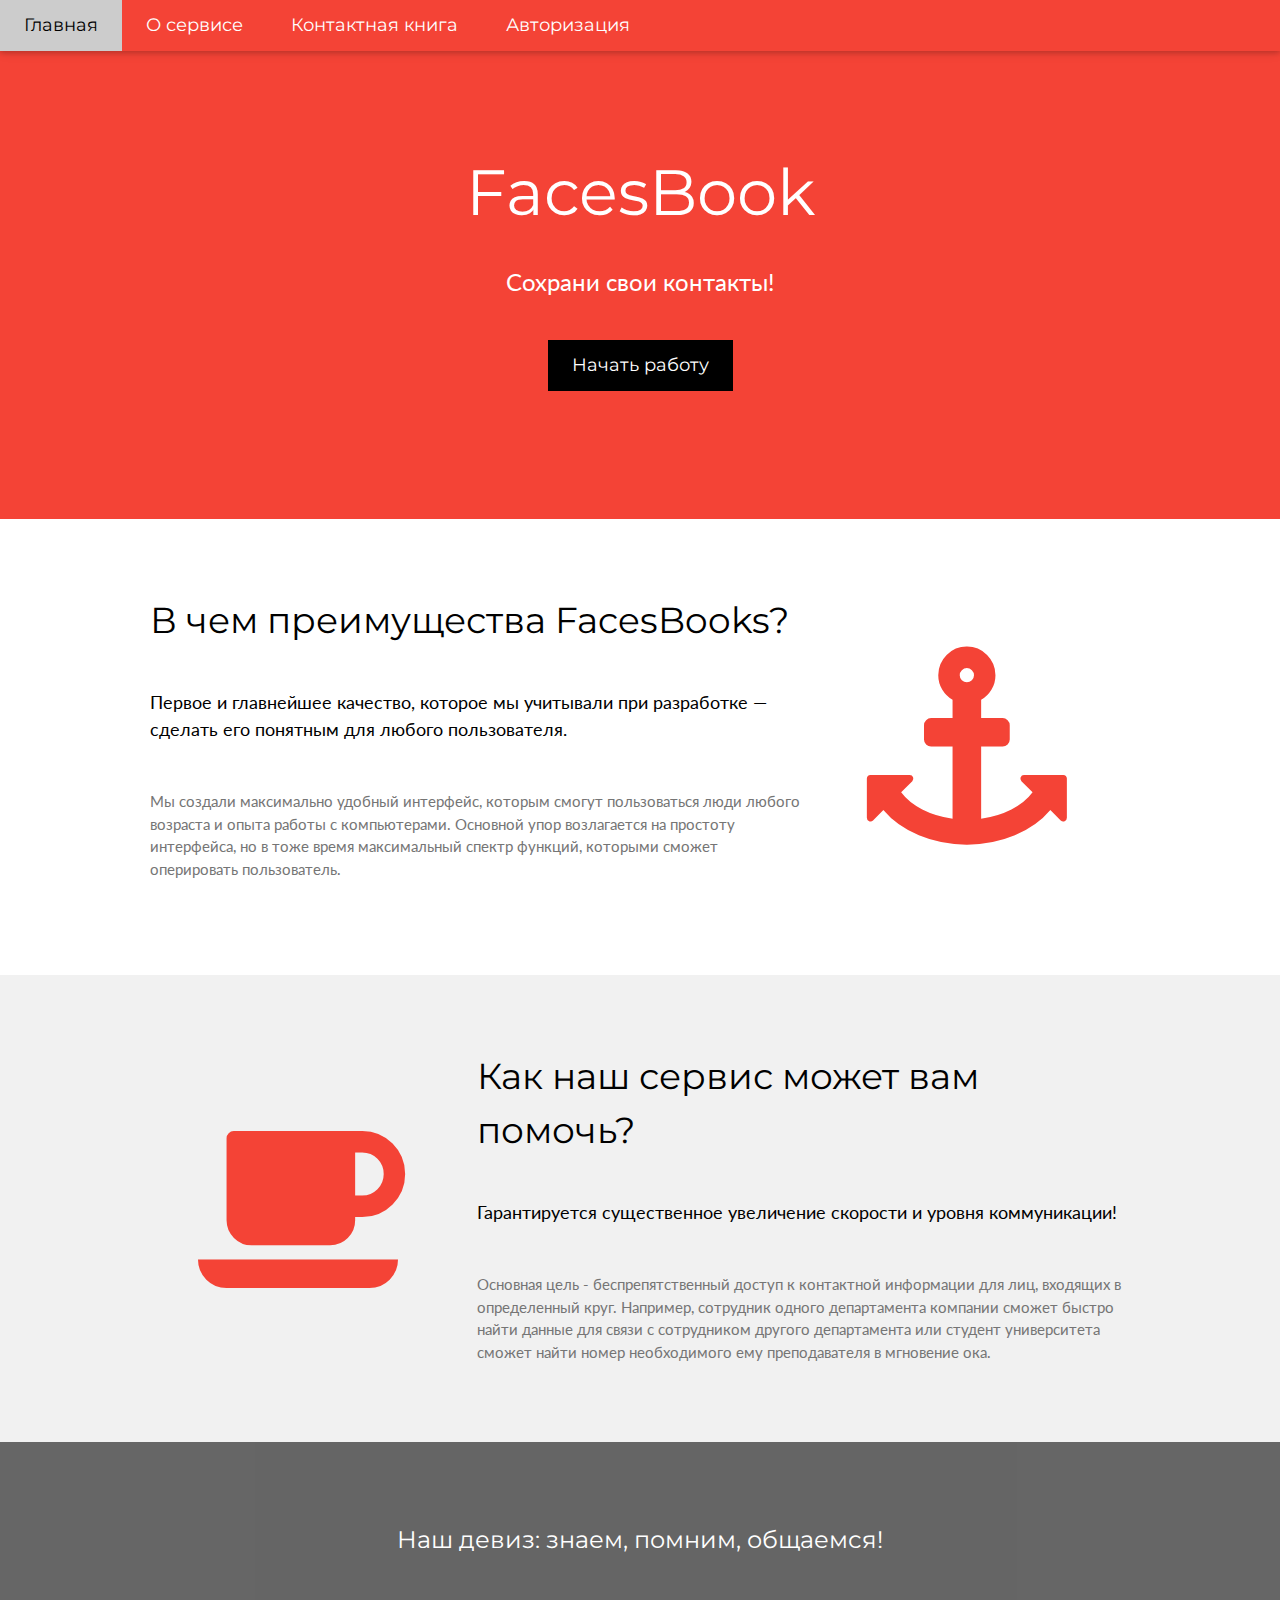
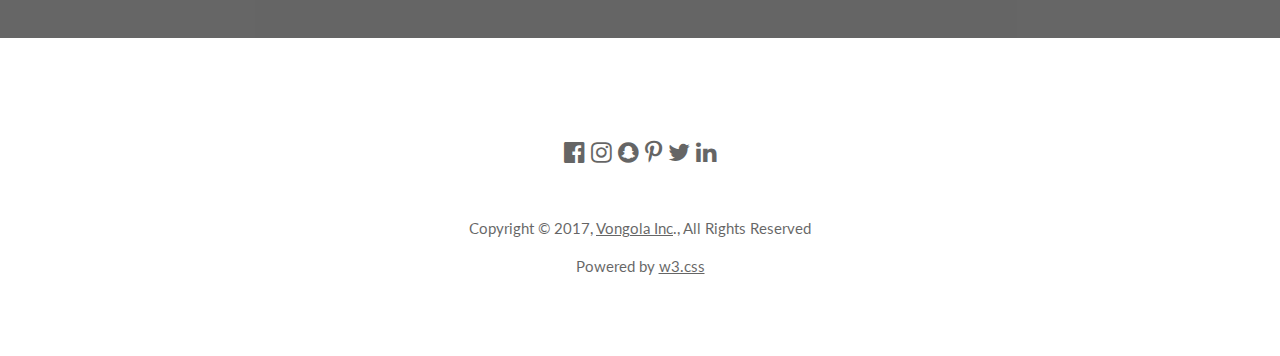
<file: index.html>
<!DOCTYPE html>
<html>
  <head>
    <title>FacesBook - Контактная сеть №1!</title>
    <meta charset="UTF-8">
    <meta name="viewport" content="width=device-width, initial-scale=1">
    <link rel="stylesheet" href="https://www.w3schools.com/w3css/4/w3.css">
    <link rel="stylesheet" href="https://fonts.googleapis.com/css?family=Lato">
    <link rel="stylesheet" href="https://fonts.googleapis.com/css?family=Montserrat">
    <link rel="stylesheet" href="https://cdnjs.cloudflare.com/ajax/libs/font-awesome/4.7.0/css/font-awesome.min.css">
    <link rel="stylesheet" href="css/general.css">
</head>
<body>

<!-- Navbar -->
<div class="w3-top">
  <div class="w3-bar w3-red w3-card w3-left-align w3-large">
    <a class="w3-bar-item w3-button w3-hide-medium w3-hide-large w3-right w3-padding-large w3-hover-white w3-large w3-red" href="javascript:void(0);" onclick="menuSwitcher()" title="Нажмите для открытия меню навигации"><i class="fa fa-bars"></i></a>
    <a href="index.html" class="w3-bar-item w3-button w3-padding-large w3-white">Главная</a>
    <a href="about.html" class="w3-bar-item w3-button w3-hide-small w3-padding-large w3-hover-white">О сервисе</a>
    <a href="address_book.html" class="w3-bar-item w3-button w3-hide-small w3-padding-large w3-hover-white">Контактная книга</a>
    <a href="login.html" class="w3-bar-item w3-button w3-hide-small w3-padding-large w3-hover-white" id="show-auth">Авторизация</a>
    <a href="user_page.html" class="w3-bar-item w3-button w3-hide-small w3-padding-large w3-hover-white" id="show-user">USER</a>
  </div>

  <!-- Navbar on small screens -->
  <div id="navDemo" class="w3-bar-block w3-white w3-hide w3-hide-large w3-hide-medium w3-large">
    <a href="about.html" class="w3-bar-item w3-button w3-padding-large">О сервисе</a>
    <a href="address_book.html" class="w3-bar-item w3-button w3-padding-large">Контактная книга</a>
    <a href="auth.html" class="w3-bar-item w3-button w3-padding-large" id="show-auth-small">Авторизация</a>
    <a href="user_page.html" class="w3-bar-item w3-button w3-padding-large" id="show-user-small">USER</a>
  </div>
</div>

<!-- Header -->
<header class="w3-container w3-red w3-center" style="padding:128px 16px">
  <h1 class="w3-margin w3-jumbo">FacesBook</h1>
  <p class="w3-xlarge">Сохрани свои контакты!</p>
  <button class="w3-button w3-black w3-padding-large w3-large w3-margin-top" id="btn-start-work">Начать работу</button>
</header>

<!-- First Grid -->
<div class="w3-row-padding w3-padding-64 w3-container">
  <div class="w3-content">
    <div class="w3-twothird">
      <h1>В чем преимущества FacesBooks?</h1>
      <h5 class="w3-padding-32">Первое и главнейшее качество, которое мы учитывали при разработке — сделать его понятным для любого пользователя.</h5>

      <p class="w3-text-grey">Мы создали максимально удобный интерфейс, которым смогут пользоваться люди любого возраста и опыта работы с компьютерами. Основной упор возлагается на простоту интерфейса, но в тоже время максимальный спектр функций, которыми сможет оперировать пользователь.</p>
    </div>

    <div class="w3-third w3-center">
      <i class="fa fa-anchor w3-padding-64 w3-text-red"></i>
    </div>
  </div>
</div>

<!-- Second Grid -->
<div class="w3-row-padding w3-light-grey w3-padding-64 w3-container">
  <div class="w3-content">
    <div class="w3-third w3-center">
      <i class="fa fa-coffee w3-padding-64 w3-text-red w3-margin-right"></i>
    </div>

    <div class="w3-twothird">
      <h1>Как наш сервис может вам помочь?</h1>
      <h5 class="w3-padding-32">Гарантируется существенное увеличение скорости и уровня коммуникации!</h5>

      <p class="w3-text-grey">Основная цель - беспрепятственный доступ к контактной информации для лиц, входящих в определенный круг. Например, сотрудник одного департамента компании сможет быстро найти данные для связи с сотрудником другого департамента или студент университета сможет найти номер необходимого ему преподавателя в мгновение ока.</p>
    </div>
  </div>
</div>

<div class="w3-container w3-black w3-center w3-opacity w3-padding-64">
    <h1 class="w3-margin w3-xlarge">Наш девиз: знаем, помним, общаемся!</h1>
</div>

<!-- Footer -->
<footer class="w3-container w3-padding-64 w3-center w3-opacity">  
  <div class="w3-xlarge w3-padding-32">
    <i class="fa fa-facebook-official w3-hover-opacity"></i>
    <i class="fa fa-instagram w3-hover-opacity"></i>
    <i class="fa fa-snapchat w3-hover-opacity"></i>
    <i class="fa fa-pinterest-p w3-hover-opacity"></i>
    <i class="fa fa-twitter w3-hover-opacity"></i>
    <i class="fa fa-linkedin w3-hover-opacity"></i>
 </div>
 <p>Copyright &copy; 2017, <a href="https://www.t.me/snapeeye" target="_blank">Vongola Inc</a>., All Rights Reserved</p>
 <p>Powered by <a href="https://www.w3schools.com/w3css/default.asp" target="_blank">w3.css</a></p>
</footer>

<script src="js/general.js" type="text/javascript"></script>
<script src="js/index.js" type="text/javascript"></script>

</body>
</html>
</file>
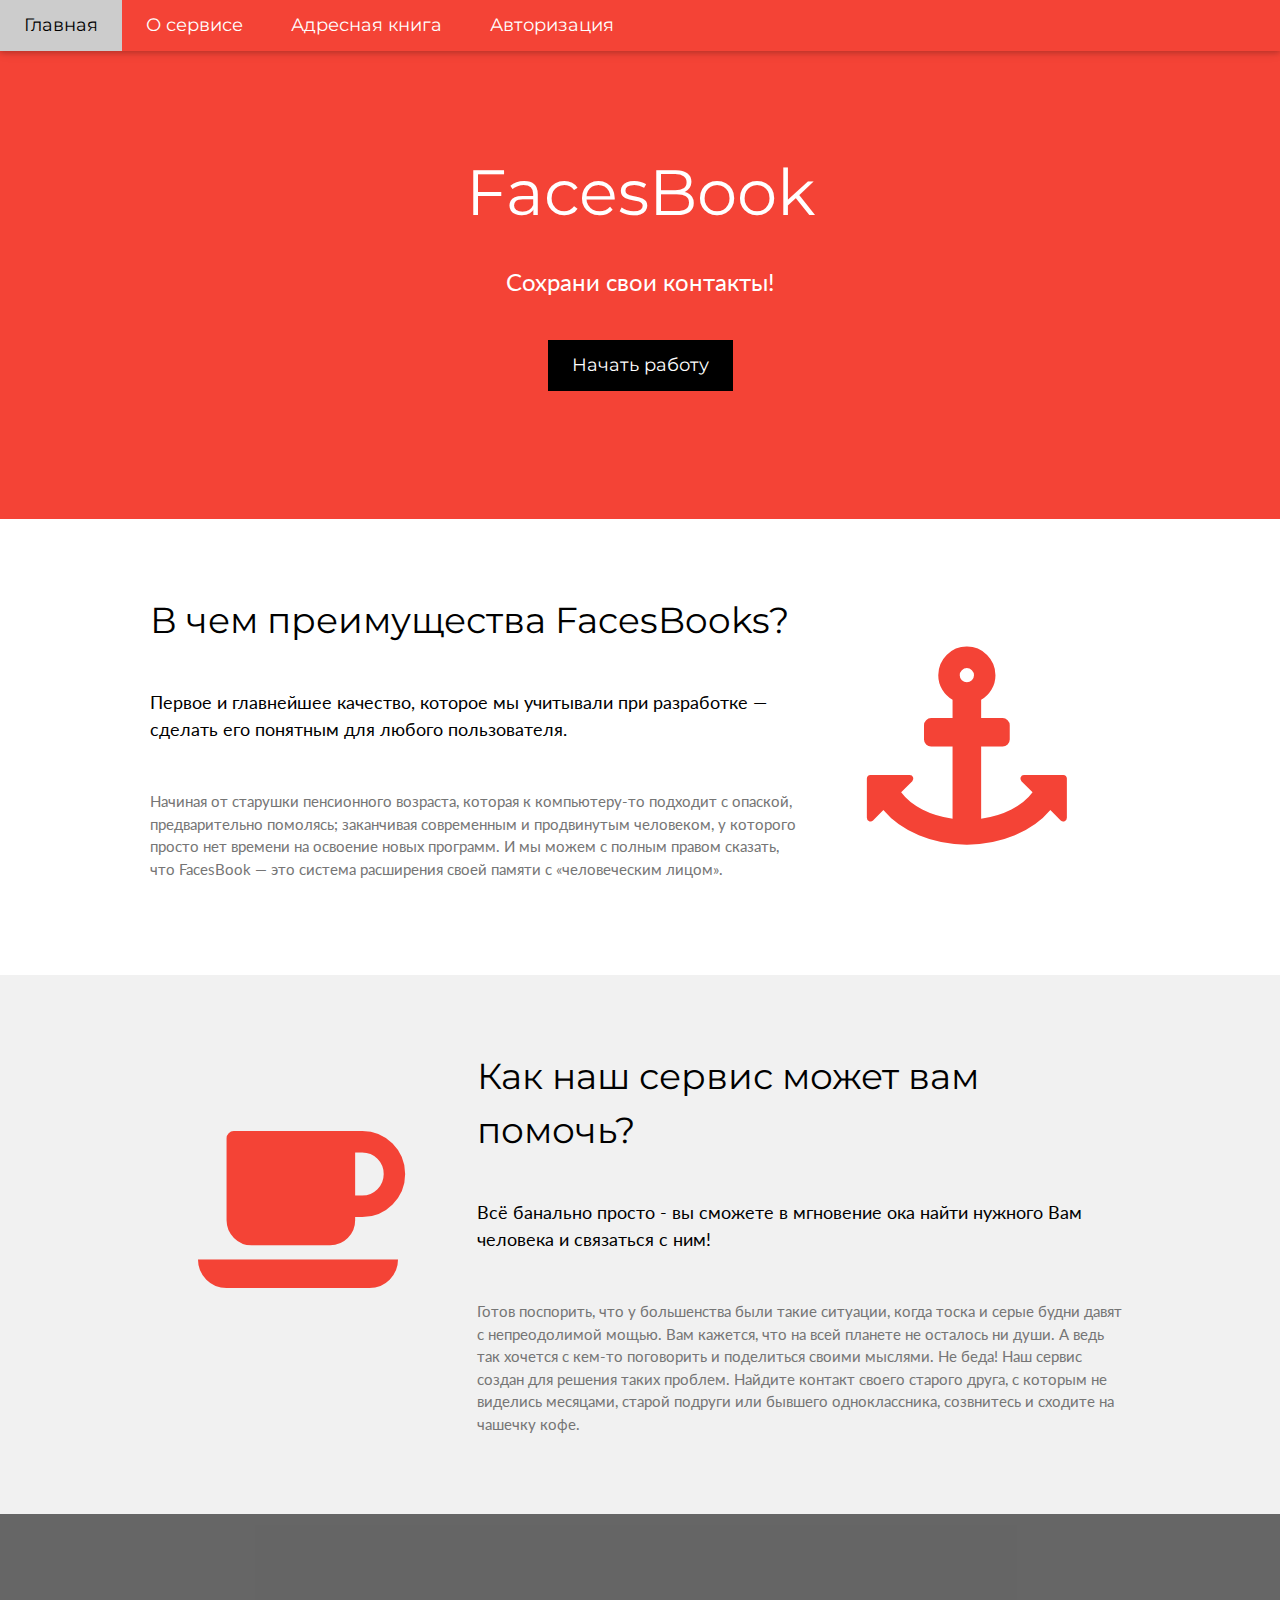
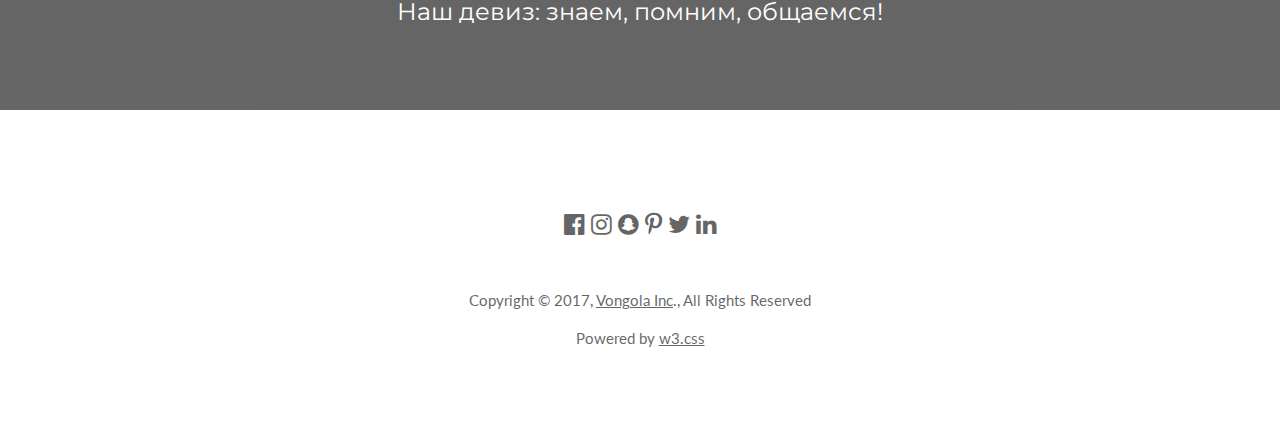
<file: СТАРАЯ ВЕРСИЯ/index.html>
<!DOCTYPE html>
<html>
  <head>
    <title>FacesBook - Сохраните свои контакты!</title>
    <meta charset="UTF-8">
    <meta name="viewport" content="width=device-width, initial-scale=1">
    <link rel="stylesheet" href="https://www.w3schools.com/w3css/4/w3.css">
    <link rel="stylesheet" href="https://fonts.googleapis.com/css?family=Lato">
    <link rel="stylesheet" href="https://fonts.googleapis.com/css?family=Montserrat">
    <link rel="stylesheet" href="https://cdnjs.cloudflare.com/ajax/libs/font-awesome/4.7.0/css/font-awesome.min.css">
    <style>
      body,h1,h2,h3,h4,h5,h6 {
        font-family: "Lato", sans-serif
      }
      .w3-bar,h1,button {
        font-family: "Montserrat", sans-serif
      }
      .fa-anchor,.fa-coffee {
        font-size:200px
      }
    </style>
</head>
<body>

<!-- Navbar -->
<div class="w3-top">
  <div class="w3-bar w3-red w3-card w3-left-align w3-large">
    <a class="w3-bar-item w3-button w3-hide-medium w3-hide-large w3-right w3-padding-large w3-hover-white w3-large w3-red" href="javascript:void(0);" onclick="menuSwitcher()" title="Нажмите для открытия меню навигации"><i class="fa fa-bars"></i></a>
    <a href="index.html" class="w3-bar-item w3-button w3-padding-large w3-white">Главная</a>
    <a href="about.html" class="w3-bar-item w3-button w3-hide-small w3-padding-large w3-hover-white">О сервисе</a>
    <a href="address_book.html" class="w3-bar-item w3-button w3-hide-small w3-padding-large w3-hover-white">Адресная книга</a>
    <a href="login.html" class="w3-bar-item w3-button w3-hide-small w3-padding-large w3-hover-white" id="show-auth">Авторизация</a>
    <a href="user_page.html" class="w3-bar-item w3-button w3-hide-small w3-padding-large w3-hover-white" id="show-user">USER</a>
  </div>

  <!-- Navbar on small screens -->
  <div id="navDemo" class="w3-bar-block w3-white w3-hide w3-hide-large w3-hide-medium w3-large">
    <a href="about.html" class="w3-bar-item w3-button w3-padding-large">О сервисе</a>
    <a href="address_book.html" class="w3-bar-item w3-button w3-padding-large">Адресная книга</a>
    <a href="auth.html" class="w3-bar-item w3-button w3-padding-large" id="show-auth-small">Авторизация</a>
    <a href="user_page.html" class="w3-bar-item w3-button w3-padding-large" id="show-user-small">USER</a>
  </div>
</div>

<!-- Header -->
<header class="w3-container w3-red w3-center" style="padding:128px 16px">
  <h1 class="w3-margin w3-jumbo">FacesBook</h1>
  <p class="w3-xlarge">Сохрани свои контакты!</p>
  <button class="w3-button w3-black w3-padding-large w3-large w3-margin-top" id="btn-start-work">Начать работу</button>
</header>

<!-- First Grid -->
<div class="w3-row-padding w3-padding-64 w3-container">
  <div class="w3-content">
    <div class="w3-twothird">
      <h1>В чем преимущества FacesBooks?</h1>
      <h5 class="w3-padding-32">Первое и главнейшее качество, которое мы учитывали при разработке — сделать его понятным для любого пользователя.</h5>

      <p class="w3-text-grey">Начиная от старушки пенсионного возраста, которая к компьютеру-то подходит с опаской, предварительно помолясь; заканчивая современным и продвинутым человеком, у которого просто нет времени на освоение новых программ. И мы можем с полным правом сказать, что FacesBook — это система расширения своей памяти с «человеческим лицом».</p>
    </div>

    <div class="w3-third w3-center">
      <i class="fa fa-anchor w3-padding-64 w3-text-red"></i>
    </div>
  </div>
</div>

<!-- Second Grid -->
<div class="w3-row-padding w3-light-grey w3-padding-64 w3-container">
  <div class="w3-content">
    <div class="w3-third w3-center">
      <i class="fa fa-coffee w3-padding-64 w3-text-red w3-margin-right"></i>
    </div>

    <div class="w3-twothird">
      <h1>Как наш сервис может вам помочь?</h1>
      <h5 class="w3-padding-32">Всё банально просто - вы сможете в мгновение ока найти нужного Вам человека и связаться с ним!</h5>

      <p class="w3-text-grey">Готов поспорить, что у большенства были такие ситуации, когда тоска и серые будни давят с непреодолимой мощью. Вам кажется, что на всей планете не осталось ни души. А ведь так хочется с кем-то поговорить и поделиться своими мыслями. Не беда! Наш сервис создан для решения таких проблем. Найдите контакт своего старого друга, с которым не виделись месяцами, старой подруги или бывшего одноклассника, созвнитесь и сходите на чашечку кофе.</p>
    </div>
  </div>
</div>

<div class="w3-container w3-black w3-center w3-opacity w3-padding-64">
    <h1 class="w3-margin w3-xlarge">Наш девиз: знаем, помним, общаемся!</h1>
</div>

<!-- Footer -->
<footer class="w3-container w3-padding-64 w3-center w3-opacity">  
  <div class="w3-xlarge w3-padding-32">
    <i class="fa fa-facebook-official w3-hover-opacity"></i>
    <i class="fa fa-instagram w3-hover-opacity"></i>
    <i class="fa fa-snapchat w3-hover-opacity"></i>
    <i class="fa fa-pinterest-p w3-hover-opacity"></i>
    <i class="fa fa-twitter w3-hover-opacity"></i>
    <i class="fa fa-linkedin w3-hover-opacity"></i>
 </div>
 <p>Copyright &copy; 2017, <a href="https://www.t.me/snapeeye" target="_blank">Vongola Inc</a>., All Rights Reserved</p>
 <p>Powered by <a href="https://www.w3schools.com/w3css/default.asp" target="_blank">w3.css</a></p>
</footer>

<script src="js/general.js" type="text/javascript"></script>
<script src="js/index.js" type="text/javascript"></script>

</body>
</html>
</file>
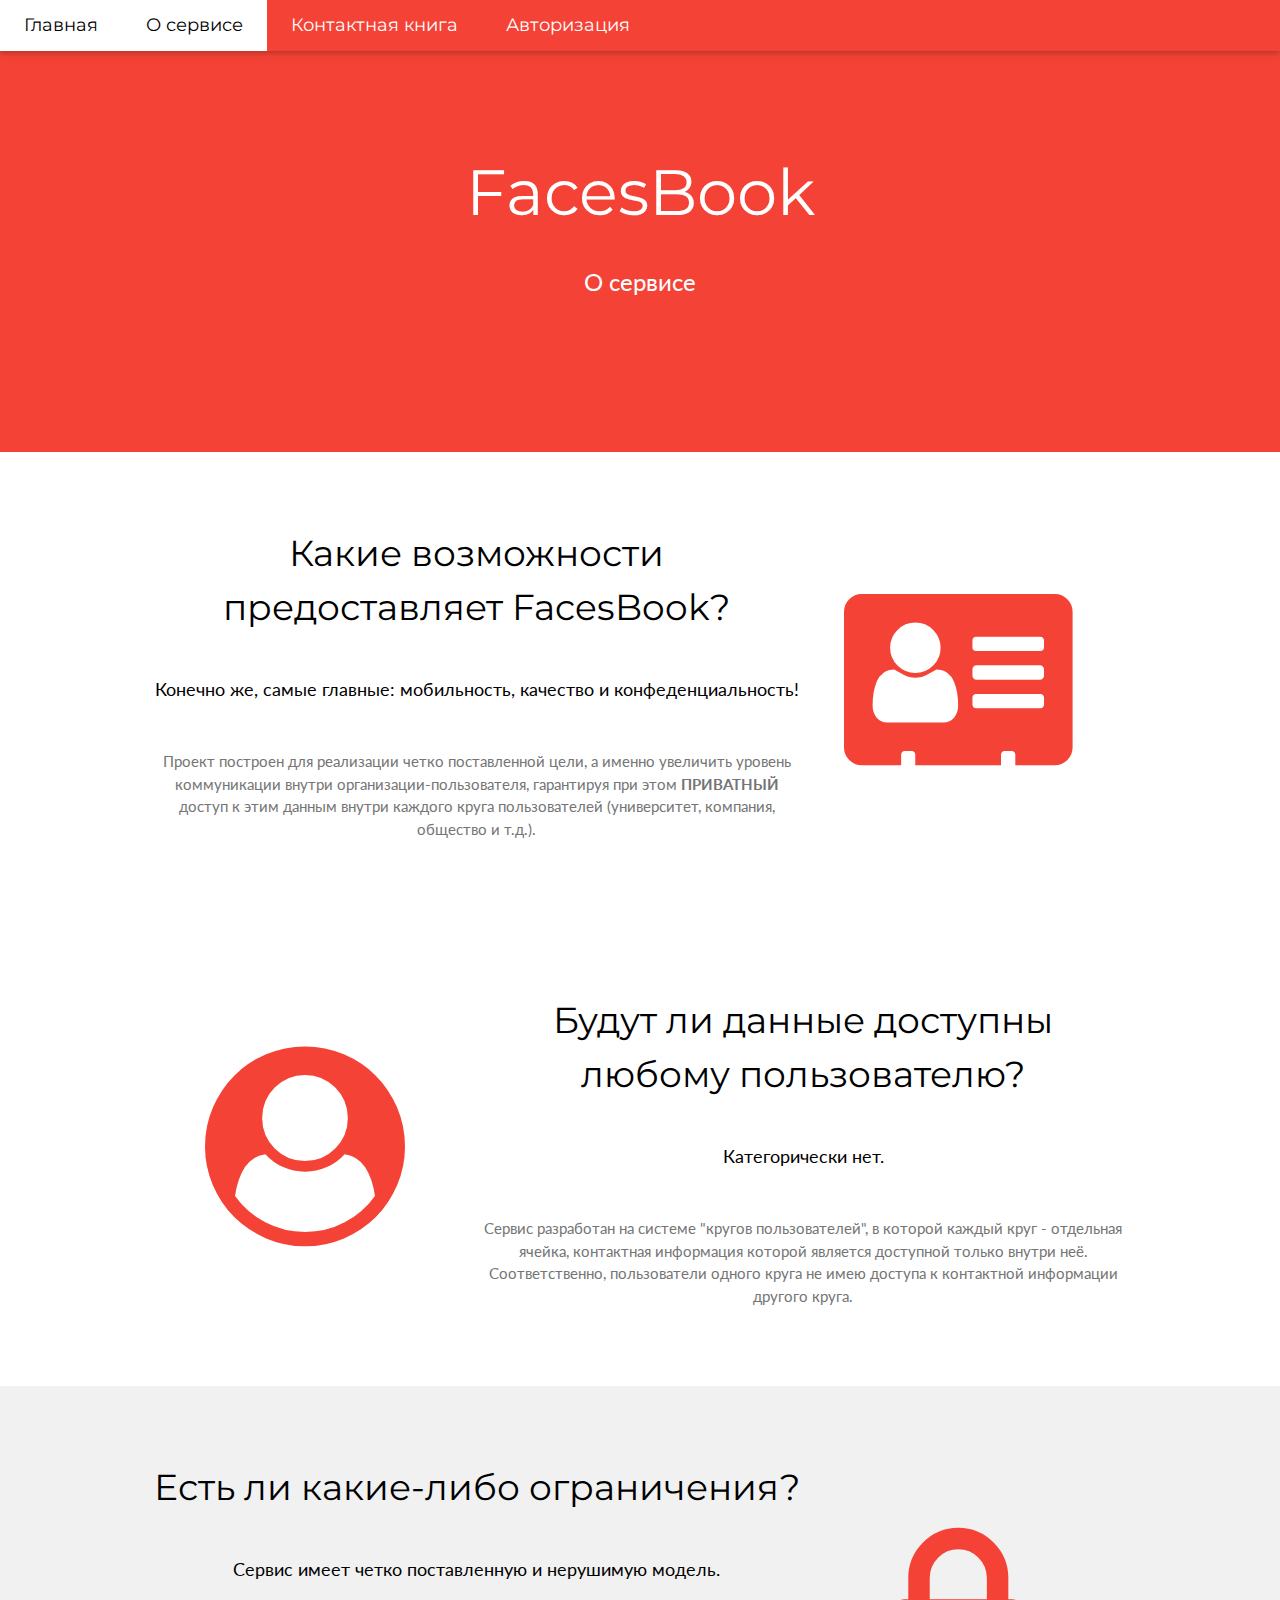
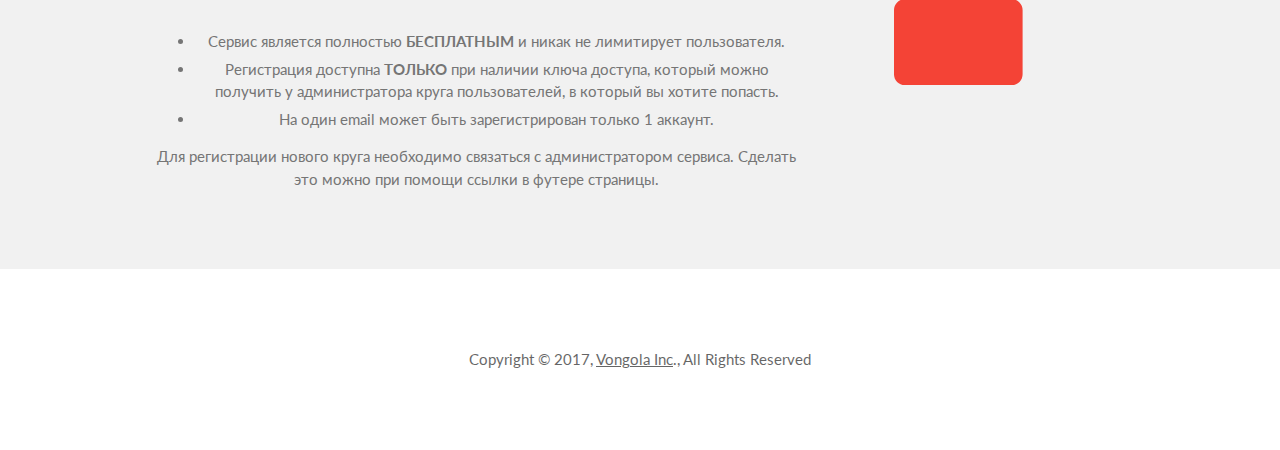
<file: about.html>
<!DOCTYPE html>
<html>
  <head>
    <title>FacesBook - О сервисе</title>
    <meta charset="UTF-8">
    <meta name="viewport" content="width=device-width, initial-scale=1">
    <link rel="stylesheet" href="https://www.w3schools.com/w3css/4/w3.css">
    <link rel="stylesheet" href="https://fonts.googleapis.com/css?family=Lato">
    <link rel="stylesheet" href="https://fonts.googleapis.com/css?family=Montserrat">
    <link rel="stylesheet" href="https://cdnjs.cloudflare.com/ajax/libs/font-awesome/4.7.0/css/font-awesome.min.css">
    <link rel="stylesheet" href="css/general.css">
    <link rel="stylesheet" href="css/about.css">
</head>
<body>

<!-- Navbar -->
<div class="w3-top">
  <div class="w3-bar w3-red w3-card w3-left-align w3-large">
    <a class="w3-bar-item w3-button w3-hide-medium w3-hide-large w3-right w3-padding-large w3-hover-white w3-large w3-red" href="javascript:void(0);" onclick="menuSwitcher()" title="Нажмите для открытия меню навигации"><i class="fa fa-bars"></i></a>
    <a href="index.html" class="w3-bar-item w3-button w3-hide-small w3-padding-large w3-hover-white">Главная</a>
    <a href="about.html" class="w3-bar-item w3-button w3-padding-large w3-white">О сервисе</a>
    <a href="address_book.html" class="w3-bar-item w3-button w3-hide-small w3-padding-large w3-hover-white">Контактная книга</a>
    <a href="login.html" class="w3-bar-item w3-button w3-hide-small w3-padding-large w3-hover-white" id="show-auth">Авторизация</a>
    <a href="user_page.html" class="w3-bar-item w3-button w3-hide-small w3-padding-large w3-hover-white" id="show-user">USER</a>
  </div>

  <!-- Navbar on small screens -->
  <div id="navDemo" class="w3-bar-block w3-white w3-hide w3-hide-large w3-hide-medium w3-large">
    <a href="about.html" class="w3-bar-item w3-button w3-padding-large">О сервисе</a>
    <a href="address_book.html" class="w3-bar-item w3-button w3-padding-large">Контактная книга</a>
    <a href="auth.html" class="w3-bar-item w3-button w3-padding-large" id="show-auth-small">Авторизация</a>
    <a href="user_page.html" class="w3-bar-item w3-button w3-padding-large" id="show-user-small">USER</a>
  </div>
</div>

<!-- Header -->
<header class="w3-container w3-red w3-center" style="padding:128px 16px">
  <h1 class="w3-margin w3-jumbo">FacesBook</h1>
  <p class="w3-xlarge">О сервисе</p>
</header>

<!-- First Grid -->
<div class="w3-row-padding w3-padding-64 w3-container">
  <div class="w3-content w3-center">
    <div class="w3-twothird">
      <h1>Какие возможности предоставляет FacesBook?</h1>
      <h5 class="w3-padding-32">Конечно же, самые главные: мобильность, качество и конфеденциальность!</h5>

      <p class="w3-text-grey">Проект построен для реализации четко поставленной цели, а именно увеличить уровень коммуникации внутри организации-пользователя, гарантируя при этом <b>ПРИВАТНЫЙ</b> доступ к этим данным внутри каждого круга пользователей (университет, компания, общество и т.д.).</p>
    </div>

    <div class="w3-third w3-center">
      <i class="fa fa-address-card w3-padding-64 w3-text-red w3-margin-right"></i>
    </div>
  </div>
</div>

<!-- Second Grid -->
<div class="w3-row-padding w3-padding-64 w3-container">
  <div class="w3-content w3-center">
    <div class="w3-third w3-center">
      <i class="fa fa-user-circle w3-padding-64 w3-text-red w3-margin-right"></i>
    </div>

    <div class="w3-twothird">
      <h1>Будут ли данные доступны любому пользователю?</h1>
      <h5 class="w3-padding-32">Категорически нет.</h5>

      <p class="w3-text-grey">Сервис разработан на системе "кругов пользователей", в которой каждый круг - отдельная ячейка, контактная информация которой является доступной только внутри неё. Соответственно, пользователи одного круга не имею доступа к контактной информации другого круга.</p>
    </div>
  </div>
</div>

<!-- Third Grid -->
<div class="w3-row-padding w3-light-grey w3-padding-64 w3-container">
  <div class="w3-content w3-center">
    <div class="w3-twothird">
      <h1>Есть ли какие-либо ограничения?</h1>
      <h5 class="w3-padding-32">Сервис имеет четко поставленную и нерушимую модель.</h5>

      <ul class="w3-text-grey">
        <li>Сервис является полностью <b>БЕСПЛАТНЫМ</b> и никак не лимитирует пользователя.</li>
        <li>Регистрация доступна <b>ТОЛЬКО</b> при наличии ключа доступа, который можно получить у администратора круга пользователей, в который вы хотите попасть.</li>
        <li>На один email может быть зарегистрирован только 1 аккаунт.</li>
      </ul>

      <p class="w3-text-grey">Для регистрации нового круга необходимо связаться с администратором сервиса. Сделать это можно при помощи ссылки в футере страницы.</p>
    </div>

    <div class="w3-third w3-center">
      <i class="fa fa-lock w3-padding-64 w3-text-red w3-margin-right"></i>
    </div>
  </div>
</div>

<!-- Footer -->
<footer class="w3-container w3-padding-64 w3-center w3-opacity">  
 <p>Copyright &copy; 2017, <a href="https://www.t.me/snapeeye" target="_blank">Vongola Inc</a>., All Rights Reserved</p>
</footer>

<script src="js/general.js" type="text/javascript"></script>
</body>
</html>
</file>
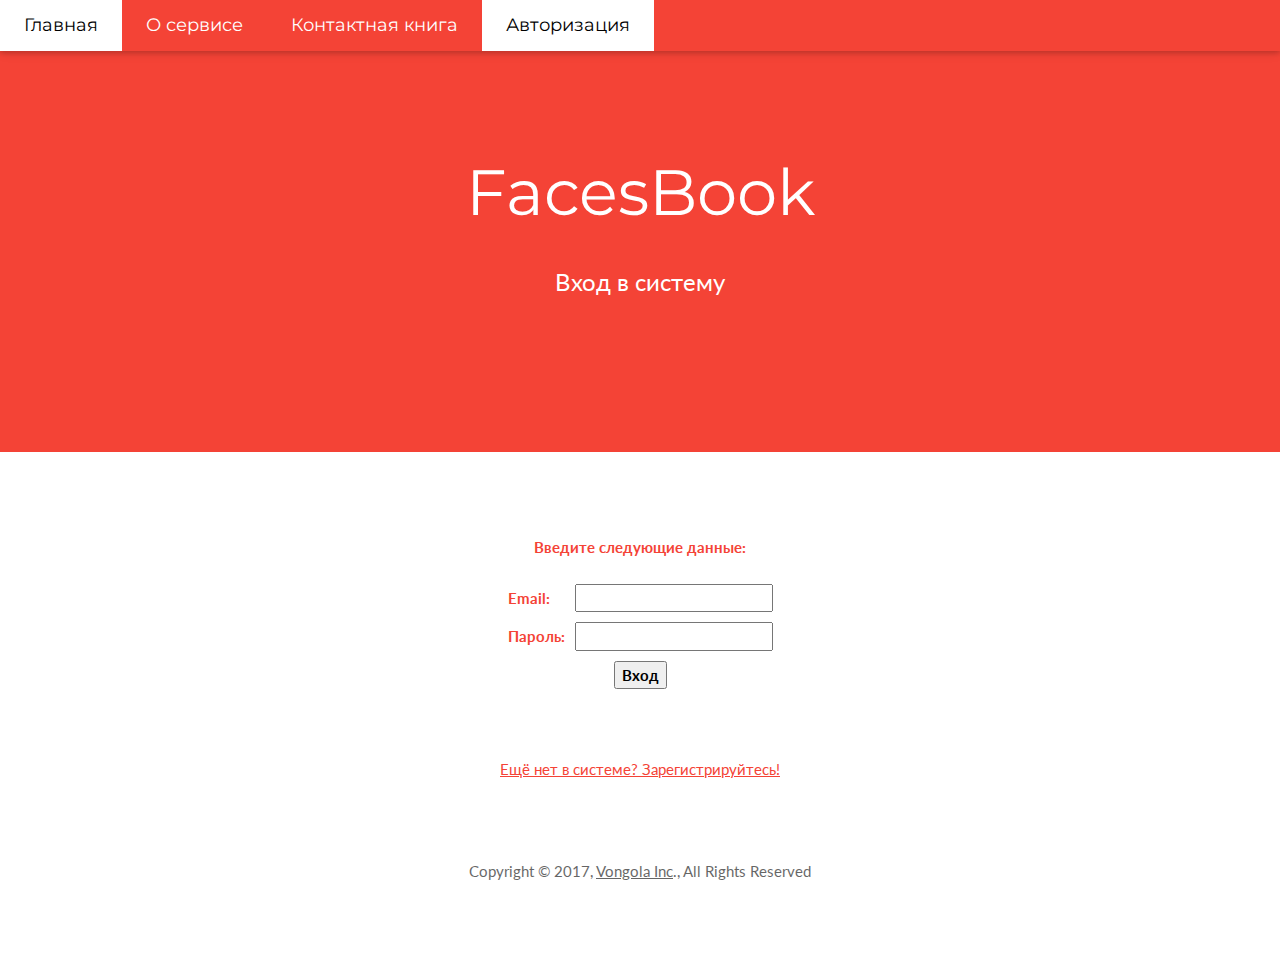
<file: address_book.html>
<!DOCTYPE html>
<html>
  <head>
    <title>FacesBook - Контактная книга</title>
    <meta charset="UTF-8">
    <meta name="viewport" content="width=device-width, initial-scale=1">
    <link rel="stylesheet" href="https://www.w3schools.com/w3css/4/w3.css">
    <link rel="stylesheet" href="https://fonts.googleapis.com/css?family=Lato">
    <link rel="stylesheet" href="https://fonts.googleapis.com/css?family=Montserrat">
    <link rel="stylesheet" href="https://cdnjs.cloudflare.com/ajax/libs/font-awesome/4.7.0/css/font-awesome.min.css">
    <link rel="stylesheet" href="css/general.css">
    <link rel="stylesheet" href="css/address_book.css">
</head>
<body>

<!-- Navbar -->
<div class="w3-top">
  <div class="w3-bar w3-red w3-card w3-left-align w3-large">
    <a class="w3-bar-item w3-button w3-hide-medium w3-hide-large w3-right w3-padding-large w3-hover-white w3-large w3-red" href="javascript:void(0);" onclick="menuSwitcher()" title="Нажмите для открытия меню навигации"><i class="fa fa-bars"></i></a>
    <a href="index.html" class="w3-bar-item w3-button w3-hide-small w3-padding-large w3-hover-white">Главная</a>
    <a href="about.html" class="w3-bar-item w3-button w3-hide-small w3-padding-large w3-hover-white">О сервисе</a>
    <a href="address_book.html" class="w3-bar-item w3-button w3-padding-large w3-white">Контактная книга</a>
    <a href="login.html" class="w3-bar-item w3-button w3-hide-small w3-padding-large w3-hover-white" id="show-auth">Авторизация</a>
    <a href="user_page.html" class="w3-bar-item w3-button w3-hide-small w3-padding-large w3-hover-white" id="show-user">USER</a>
  </div>

  <!-- Navbar on small screens -->
  <div id="navDemo" class="w3-bar-block w3-white w3-hide w3-hide-large w3-hide-medium w3-large">
    <a href="about.html" class="w3-bar-item w3-button w3-padding-large">О сервисе</a>
    <a href="address_book.htmluser_page.html" class="w3-bar-item w3-button w3-padding-large">Контактная книга</a>
    <a href="auth.html" class="w3-bar-item w3-button w3-padding-large" id="show-auth-small">Авторизация</a>
    <a href="user_page.html" class="w3-bar-item w3-button w3-padding-large" id="show-user-small">USER</a>
  </div>
</div>

<!-- Header -->
<header class="w3-container w3-red w3-center" style="padding:128px 16px">
  <h1 class="w3-margin w3-jumbo">FacesBook</h1>
  <p class="w3-xlarge">Контактная книга</p>
</header>

<!-- First Grid -->
<div class="w3-row-padding w3-padding-64 w3-container">
  <div class="w3-content w3-panel w3-center">
    <input class="search-element" type="text" id="search-indicator">
    <select class="search-element" id="category-select"></select>
  </div>
  <div class="w3-content w3-center">
      <table class="w3-text-red w3-table-all w3-centered" id="contacts-table">
      </table>
  </div>
</div>

<!-- Footer -->
<footer class="w3-container w3-padding-64 w3-center w3-opacity">
 <p>Copyright &copy; 2017, <a href="https://www.t.me/snapeeye" target="_blank">Vongola Inc</a>., All Rights Reserved</p>
</footer>

<script src="js/general.js" type="text/javascript"></script>
<script src="js/address_book.js" type="text/javascript"></script>
</body>
</html>
</file>
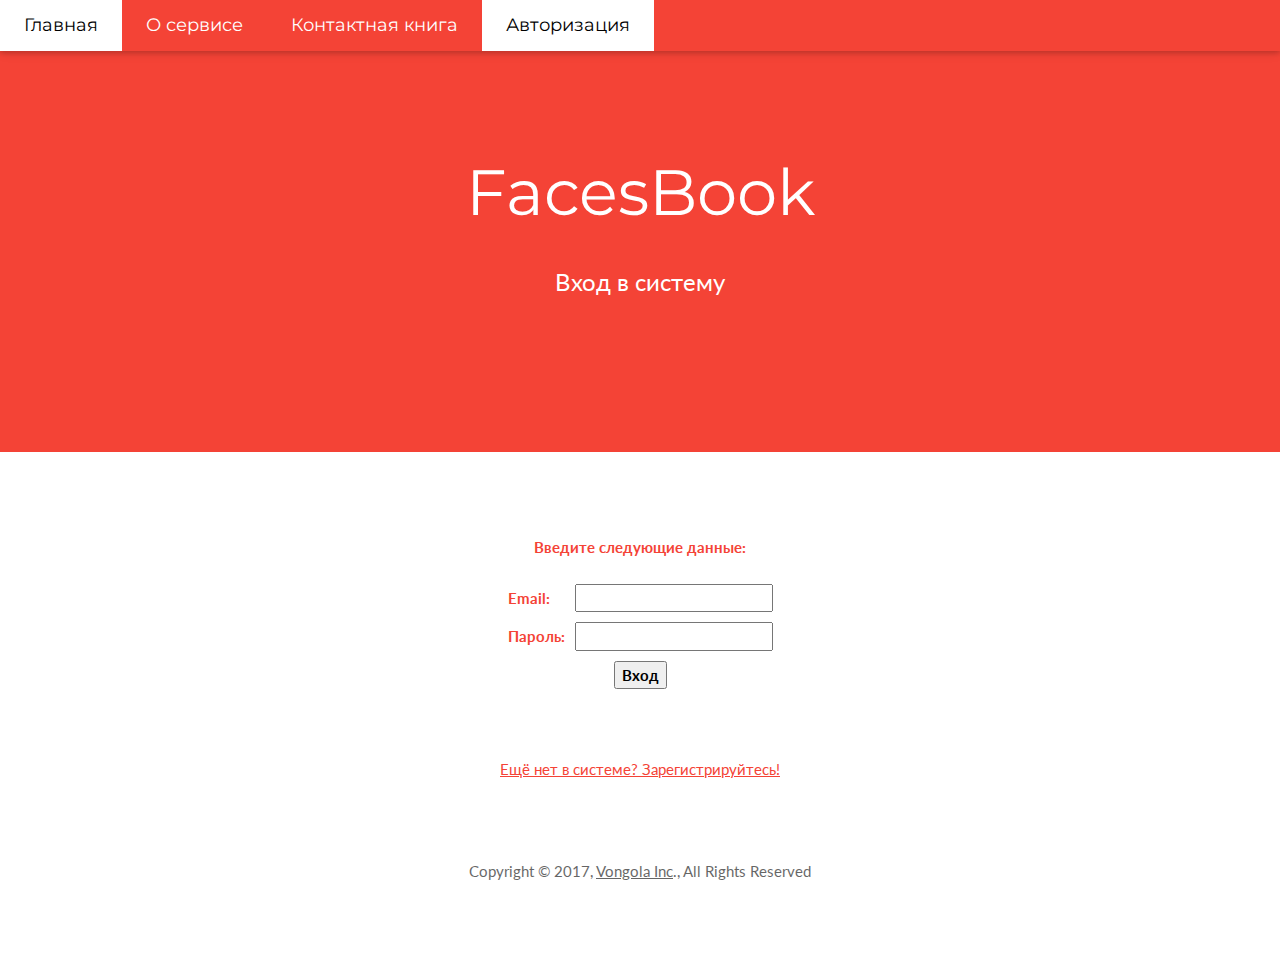
<file: login.html>
<!DOCTYPE html>
<html>
  <head>
    <title>FacesBook - Вход</title>
    <meta charset="UTF-8">
    <meta name="viewport" content="width=device-width, initial-scale=1">
    <link rel="stylesheet" href="https://www.w3schools.com/w3css/4/w3.css">
    <link rel="stylesheet" href="https://fonts.googleapis.com/css?family=Lato">
    <link rel="stylesheet" href="https://fonts.googleapis.com/css?family=Montserrat">
    <link rel="stylesheet" href="https://cdnjs.cloudflare.com/ajax/libs/font-awesome/4.7.0/css/font-awesome.min.css">
    <link rel="stylesheet" href="css/general.css">
    <link rel="stylesheet" href="css/login.css">
</head>
<body>

<!-- Navbar -->
<div class="w3-top">
  <div class="w3-bar w3-red w3-card w3-left-align w3-large">
    <a class="w3-bar-item w3-button w3-hide-medium w3-hide-large w3-right w3-padding-large w3-hover-white w3-large w3-red" href="javascript:void(0);" onclick="menuSwitcher()" title="Нажмите для открытия меню навигации"><i class="fa fa-bars"></i></a>
    <a href="index.html" class="w3-bar-item w3-button w3-hide-small w3-padding-large w3-hover-white" id="show-auth">Главная</a>
    <a href="about.html" class="w3-bar-item w3-button w3-hide-small w3-padding-large w3-hover-white">О сервисе</a>
    <a href="address_book.html" class="w3-bar-item w3-button w3-hide-small w3-padding-large w3-hover-white">Контактная книга</a>
    <a href="login.html" class="w3-bar-item w3-button w3-padding-large w3-white">Авторизация</a>
    <a href="user_page.html" class="w3-bar-item w3-button w3-hide-small w3-padding-large w3-hover-white" id="show-user">USER</a>
  </div>

  <!-- Navbar on small screens -->
  <div id="navDemo" class="w3-bar-block w3-white w3-hide w3-hide-large w3-hide-medium w3-large">
    <a href="about.html" class="w3-bar-item w3-button w3-padding-large">О сервисе</a>
    <a href="address_book.html" class="w3-bar-item w3-button w3-padding-large">Контактная книга</a>
    <a href="auth.html" class="w3-bar-item w3-button w3-padding-large" id="show-auth-small">Авторизация</a>
    <a href="user_page.html" class="w3-bar-item w3-button w3-padding-large" id="show-user-small">USER</a>
  </div>
</div>

<!-- Header -->
<header class="w3-container w3-red w3-center" style="padding:128px 16px">
  <h1 class="w3-margin w3-jumbo">FacesBook</h1>
  <p class="w3-xlarge">Вход в систему</p>
</header>

<!-- First Grid -->
<div class="w3-row-padding w3-padding-64 w3-container">
  <div class="w3-content">
    <div class="w3-text-red">
      <table cellpadding="5" cellspacing="0" class="logField">
        <tbody>
          <tr>
            <td colspan="2" align="center">
              <p>Введите следующие данные:</p>
            </td>
          </tr>
          <tr>
            <td>Email:<br></td>
            <td><input type="email" id="data-email" maxlength="25"></td>
          </tr>
          <tr>
            <td>Пароль:<br></td>
            <td><input type="password" id="data-password" maxlength="14"></td>
          </tr>
          <tr>
            <td class="w3-text-grey" colspan="2" style="text-align: center;"><input type="button" value="Вход" id='btn-login'></td>
          </tr>
        </tbody>
      </table>
    </div>
  </div>
</div>

<div class="w3-center w3-text-red">
  <a class="" href="registration.html">Ещё нет в системе? Зарегистрируйтесь!</a>
</div>

<!-- Footer -->
<footer class="w3-container w3-padding-64 w3-center w3-opacity">
 <p>Copyright &copy; 2017, <a href="https://www.t.me/snapeeye" target="_blank">Vongola Inc</a>., All Rights Reserved</p>
</footer>

<script src="js/general.js" type="text/javascript"></script>
<script src="js/login.js" type="text/javascript"></script>

</body>
</html>
</file>
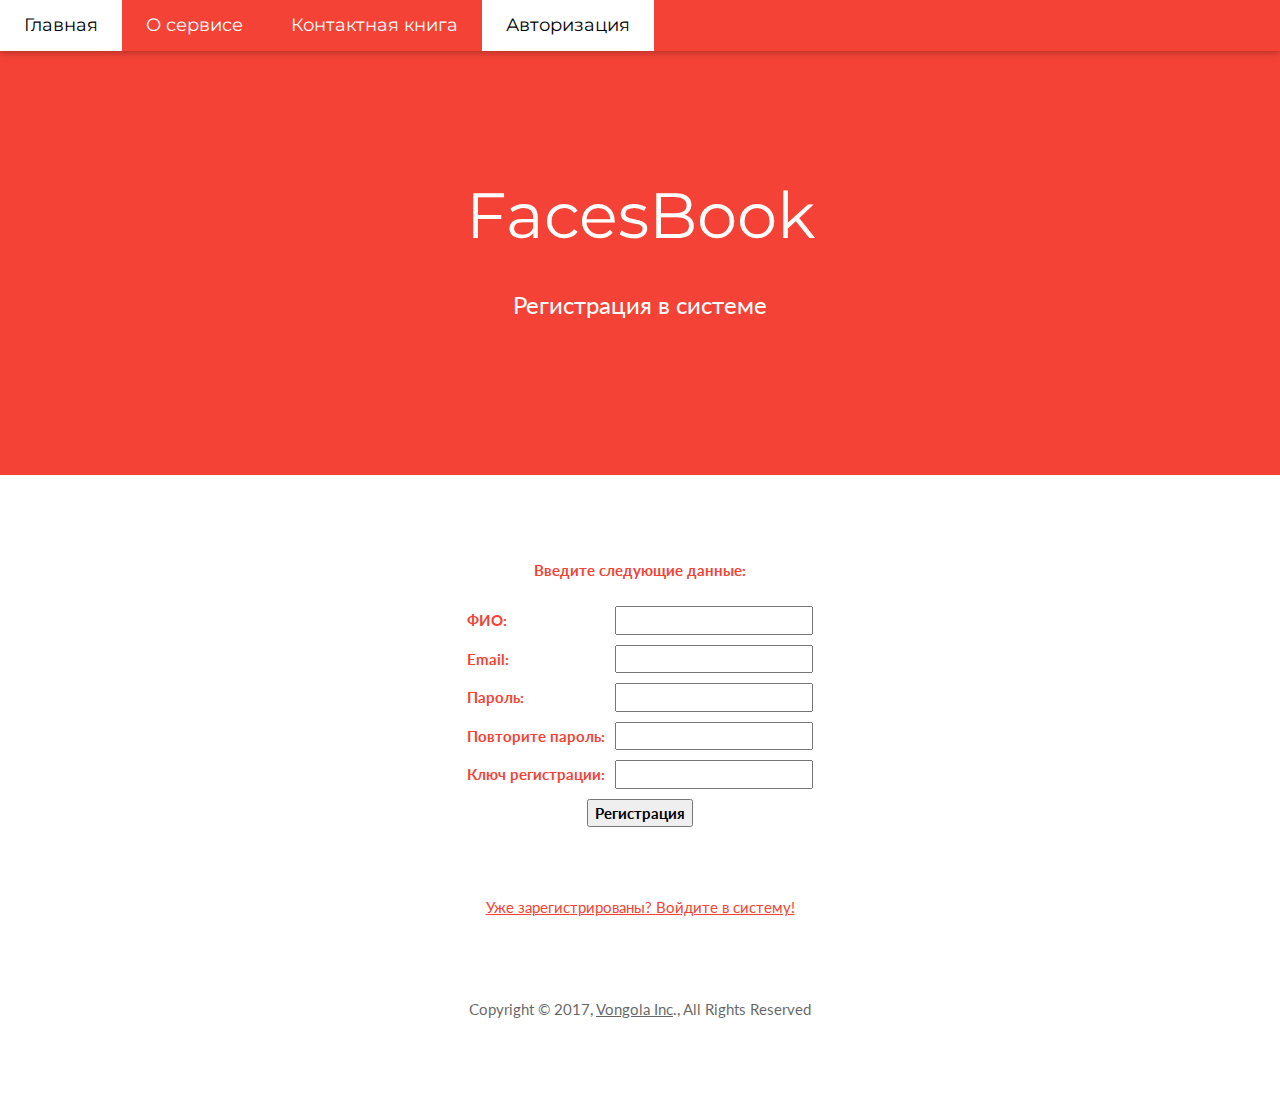
<file: registration.html>
<!DOCTYPE html>
<html>
  <head>
    <title>FacesBook - Регистрация</title>
    <meta charset="UTF-8">
    <meta name="viewport" content="width=device-width, initial-scale=1">
    <link rel="stylesheet" href="https://www.w3schools.com/w3css/4/w3.css">11
    <link rel="stylesheet" href="https://fonts.googleapis.com/css?family=Lato">
    <link rel="stylesheet" href="https://fonts.googleapis.com/css?family=Montserrat">
    <link rel="stylesheet" href="https://cdnjs.cloudflare.com/ajax/libs/font-awesome/4.7.0/css/font-awesome.min.css">
    <link rel="stylesheet" href="css/general.css">
    <link rel="stylesheet" href="css/registration.css">
</head>
<body>

<!-- Navbar -->
<div class="w3-top">
  <div class="w3-bar w3-red w3-card w3-left-align w3-large">
    <a class="w3-bar-item w3-button w3-hide-medium w3-hide-large w3-right w3-padding-large w3-hover-white w3-large w3-red" href="javascript:void(0);" onclick="menuSwitcher()" title="Нажмите для открытия меню навигации"><i class="fa fa-bars"></i></a>
    <a href="index.html" class="w3-bar-item w3-button w3-hide-small w3-padding-large w3-hover-white" id="show-auth">Главная</a>
    <a href="about.html" class="w3-bar-item w3-button w3-hide-small w3-padding-large w3-hover-white">О сервисе</a>
    <a href="address_book.html" class="w3-bar-item w3-button w3-hide-small w3-padding-large w3-hover-white">Контактная книга</a>
    <a href="login.html" class="w3-bar-item w3-button w3-padding-large w3-white">Авторизация</a>
    <a href="user_page.html" class="w3-bar-item w3-button w3-hide-small w3-padding-large w3-hover-white" id="show-user">USER</a>
  </div>

  <!-- Navbar on small screens -->
  <div id="navDemo" class="w3-bar-block w3-white w3-hide w3-hide-large w3-hide-medium w3-large">
    <a href="about.html" class="w3-bar-item w3-button w3-padding-large">О сервисе</a>
    <a href="address_book.html" class="w3-bar-item w3-button w3-padding-large">Контактная книга</a>
    <a href="auth.html" class="w3-bar-item w3-button w3-padding-large" id="show-auth-small">Авторизация</a>
    <a href="user_page.html" class="w3-bar-item w3-button w3-padding-large" id="show-user-small">USER</a>
  </div>
</div>

<!-- Header -->
<header class="w3-container w3-red w3-center" style="padding:128px 16px">
  <h1 class="w3-margin w3-jumbo">FacesBook</h1>
  <p class="w3-xlarge">Регистрация в системе</p>
</header>

<!-- First Grid -->
<div class="w3-row-padding w3-padding-64 w3-container">
  <div class="w3-content">
    <div class="w3-text-red">
      <table cellpadding="5" cellspacing="0" class="regField">
        <tbody>
          <tr>
            <td colspan="2" align="center">
              <p>Введите следующие данные:</p>
            </td>
          </tr>
          <tr>
            <td>ФИО:<br></td>
            <td><input type="text" id="data-fio" maxlength="100"></td>
          </tr>
          <tr>
            <td>Email:<br></td>
            <td><input type="email" id="data-email" maxlength="25"></td>
          </tr>
          <tr>
            <td>Пароль:<br></td>
            <td><input type="password" id="data-password" maxlength="14"></td>
          </tr>
          <tr>
            <td>Повторите пароль:<br></td>
            <td><input type="password" id="data-password-check" maxlength="14"></td>
          </tr>
          <tr>
            <td>Ключ регистрации:<br></td>
            <td><input type="text" id="data-reg-key" minlength="32" maxlength="32"></td>
          </tr>
          <tr>
            <td class="w3-text-grey" colspan="2" style="text-align: center;"><input type="button" value="Регистрация" id='btn-reg'></td>
          </tr>
        </tbody>
      </table>
    </div>
  </div>
</div>

<div class="w3-center w3-text-red">
  <a class="" href="login.html">Уже зарегистрированы? Войдите в систему!</a>
</div>

<!-- Footer -->
<footer class="w3-container w3-padding-64 w3-center w3-opacity">  
 <p>Copyright &copy; 2017, <a href="https://www.t.me/snapeeye" target="_blank">Vongola Inc</a>., All Rights Reserved</p>
</footer>

<script src="js/general.js" type="text/javascript"></script>
<script src="js/registration.js" type="text/javascript"></script>

</body>
</html>
</file>
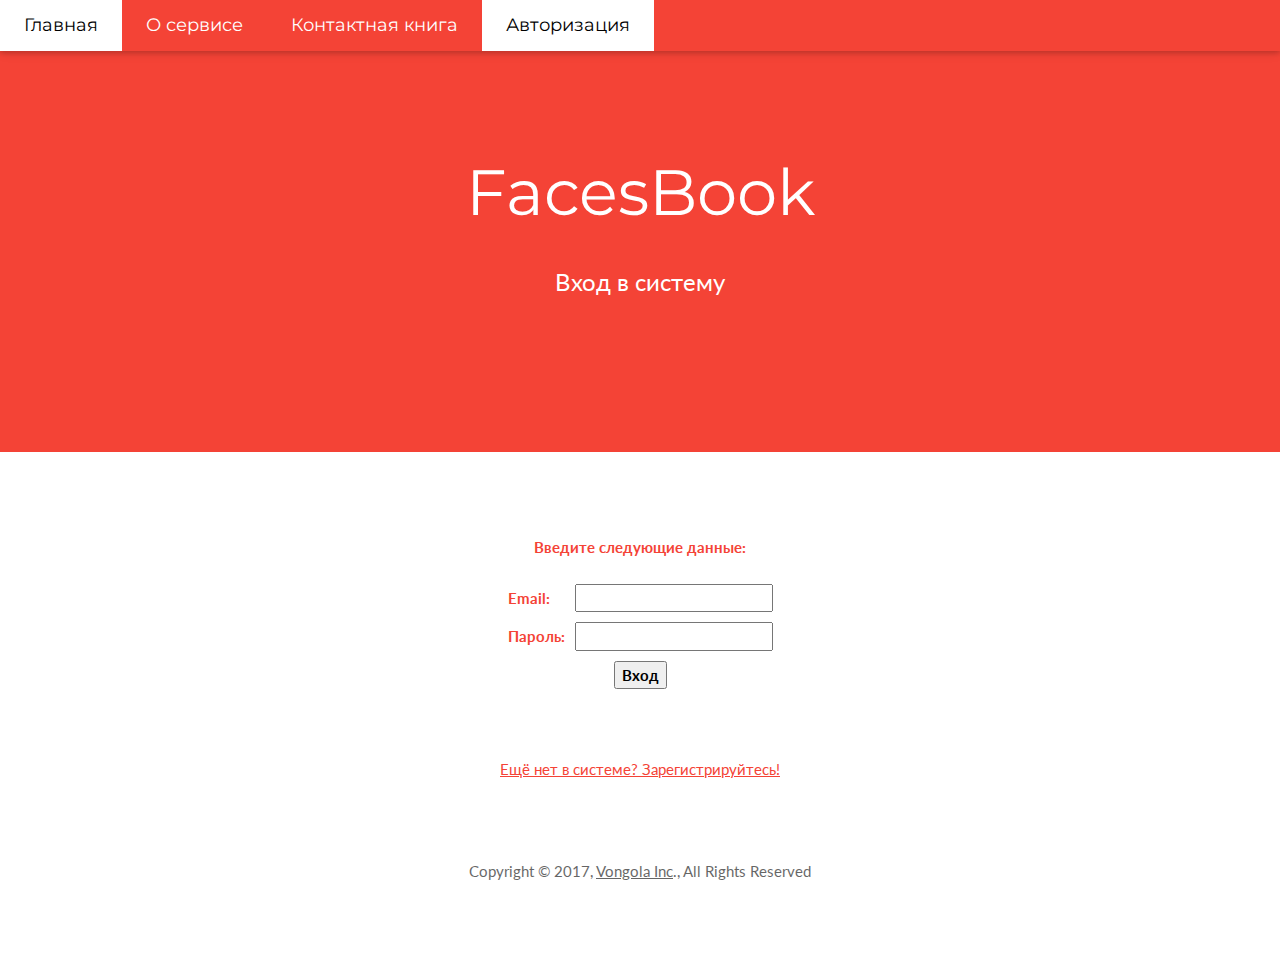
<file: user_page.html>
<!DOCTYPE html>
<html>
  <head>
    <title>FacesBook - Профиль пользователя</title>
    <meta charset="UTF-8">
    <meta name="viewport" content="width=device-width, initial-scale=1">
    <link rel="stylesheet" href="https://www.w3schools.com/w3css/4/w3.css">
    <link rel="stylesheet" href="https://fonts.googleapis.com/css?family=Lato">
    <link rel="stylesheet" href="https://fonts.googleapis.com/css?family=Montserrat">
    <link rel="stylesheet" href="https://cdnjs.cloudflare.com/ajax/libs/font-awesome/4.7.0/css/font-awesome.min.css">
    <link rel="stylesheet" href="css/general.css">
    <link rel="stylesheet" href="css/user_page.css">
</head>
<body>

<!-- Navbar -->
<div class="w3-top">
  <div class="w3-bar w3-red w3-card w3-left-align w3-large">
    <a class="w3-bar-item w3-button w3-hide-medium w3-hide-large w3-right w3-padding-large w3-hover-white w3-large w3-red" href="javascript:void(0);" onclick="menuSwitcher()" title="Нажмите для открытия меню навигации"><i class="fa fa-bars"></i></a>
    <a href="index.html" class="w3-bar-item w3-button w3-hide-small w3-padding-large w3-hover-white">Главная</a>
    <a href="about.html" class="w3-bar-item w3-button w3-hide-small w3-padding-large w3-hover-white">О сервисе</a>
    <a href="address_book.html" class="w3-bar-item w3-button w3-hide-small w3-padding-large w3-hover-white">Контактная книга</a>
    <a href="login.html" class="w3-bar-item w3-button w3-hide-small w3-padding-large w3-hover-white" id="show-auth">Авторизация</a>
    <a href="user_page.html" class="w3-bar-item w3-button w3-padding-large w3-white" id="show-user"></a>
  </div>

  <!-- Navbar on small screens -->
  <div id="navDemo" class="w3-bar-block w3-white w3-hide w3-hide-large w3-hide-medium w3-large">
    <a href="about.html" class="w3-bar-item w3-button w3-padding-large">О сервисе</a>
    <a href="address_book.html" class="w3-bar-item w3-button w3-padding-large">Контактная книга</a>
    <a href="auth.html" class="w3-bar-item w3-button w3-padding-large" id="show-auth-small">Авторизация</a>
    <a href="user_page.html" class="w3-bar-item w3-button w3-padding-large" id="show-user-small">USER</a>
  </div>
</div>

<!-- Header -->
<header class="w3-container w3-red w3-center" style="padding:128px 16px">
  <h1 class="w3-margin w3-jumbo">FacesBook</h1>
  <p class="w3-xlarge">Профиль пользователя</p>
</header>

<!-- First Grid -->
<div class="w3-row-padding w3-padding-64 w3-container">
  <div class="w3-content w3-center">  
    <div>
      <p>ФИО:</p>
      <input type="text" class="fio-width" id="user-fio"></p>
    </div>

    <div>
      <p>Категория:</p>
      <input type="text" class="readonly" id="user-category" readonly="true"></p>
    </div>

    <div>
      <p>Номер:</p>
      <input type="text" id="user-number" maxlength="12"></p>
    </div>

    <div>
      <p>Описание:</p>
      <textarea class="ta-size-props" id="user-description"></textarea>
    </div>

    <div>
      <a href="address_book.html">Перейти к списку контактов</a>
    </div>

    <div>
      <button class="w3-btn btn-styles el-margin-top" id="btn-update">Сохранить изменения</button>
    </div>

    <div>
      <button class="w3-btn btn-styles el-margin-top" id="btn-logout">Выйти из учетной записи</button>
    </div>
  </div>
</div>

<!-- Footer -->
<footer class="w3-container w3-padding-64 w3-center w3-opacity">
 <p>Copyright &copy; 2017, <a href="https://www.t.me/snapeeye" target="_blank">Vongola Inc</a>., All Rights Reserved</p>
</footer>

<script src="js/general.js" type="text/javascript"></script>
<script src="js/user_page.js" type="text/javascript"></script>

</body>
</html>
</file>
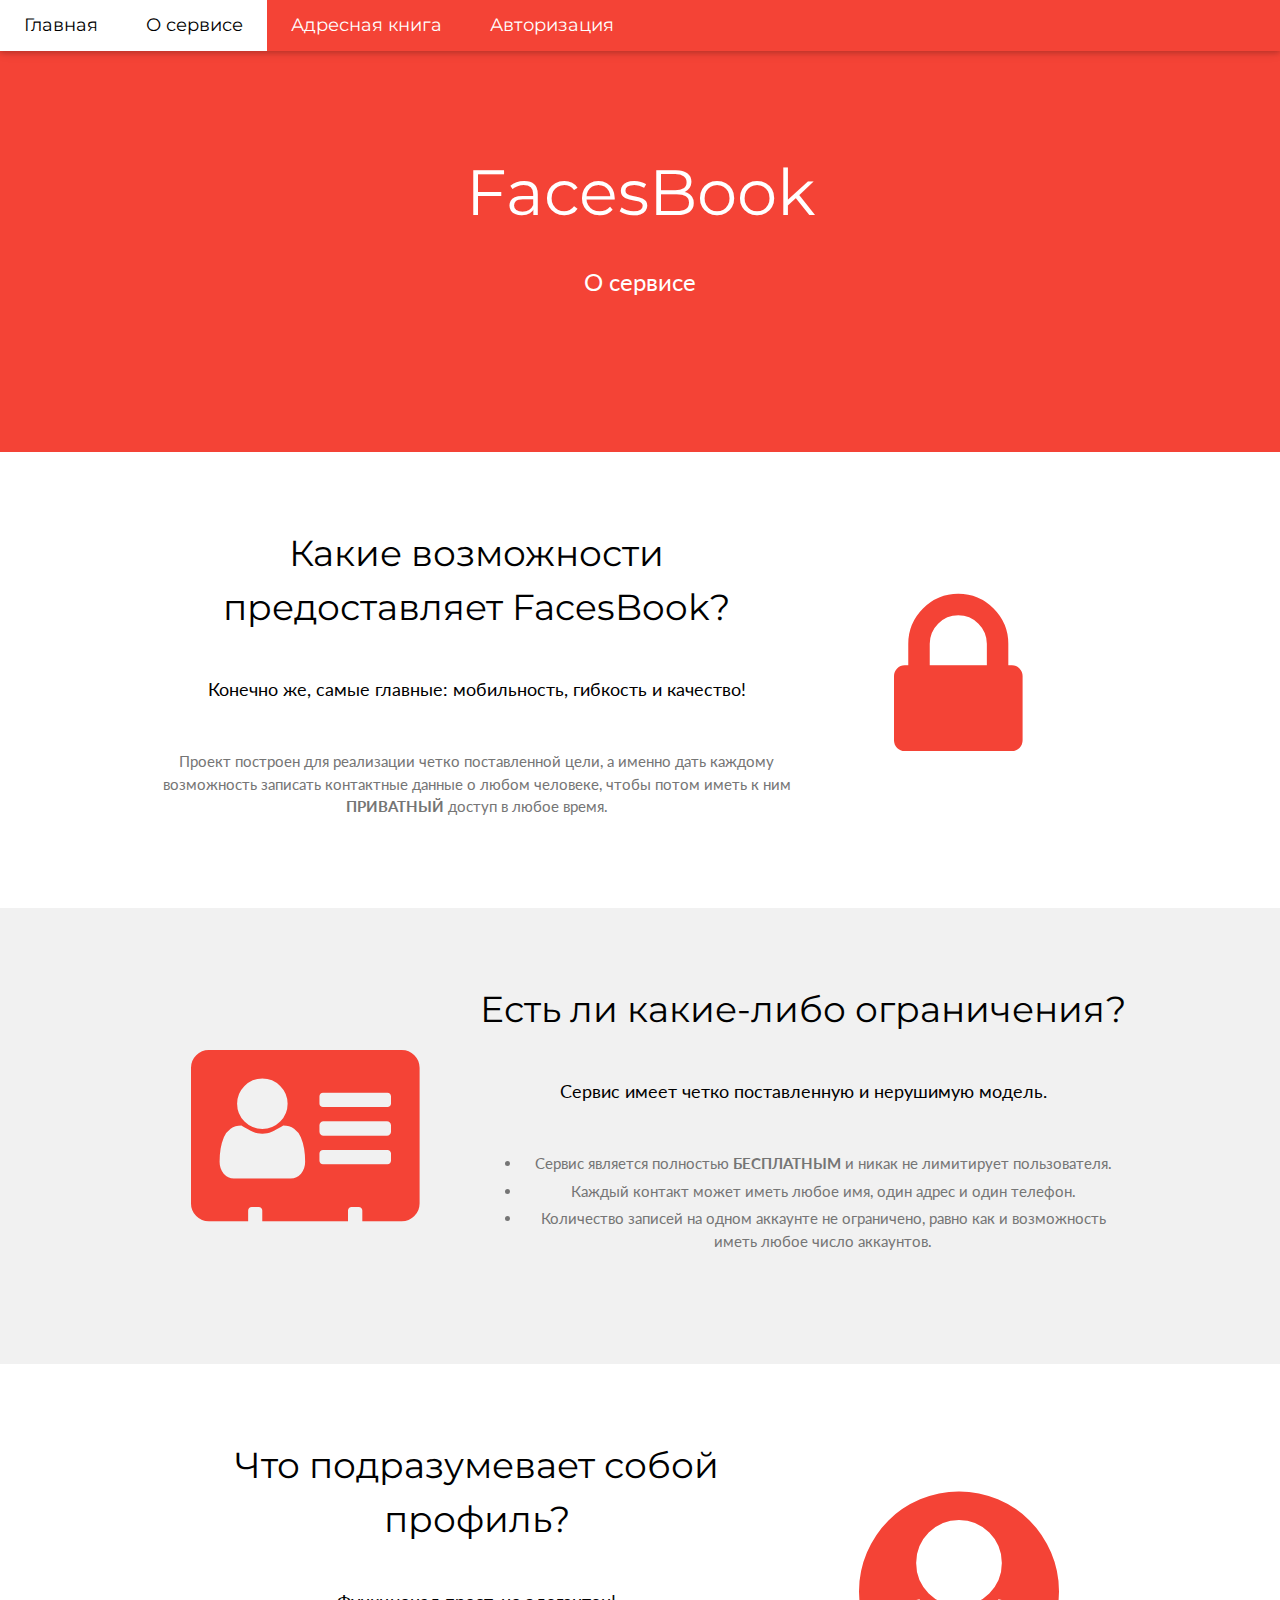
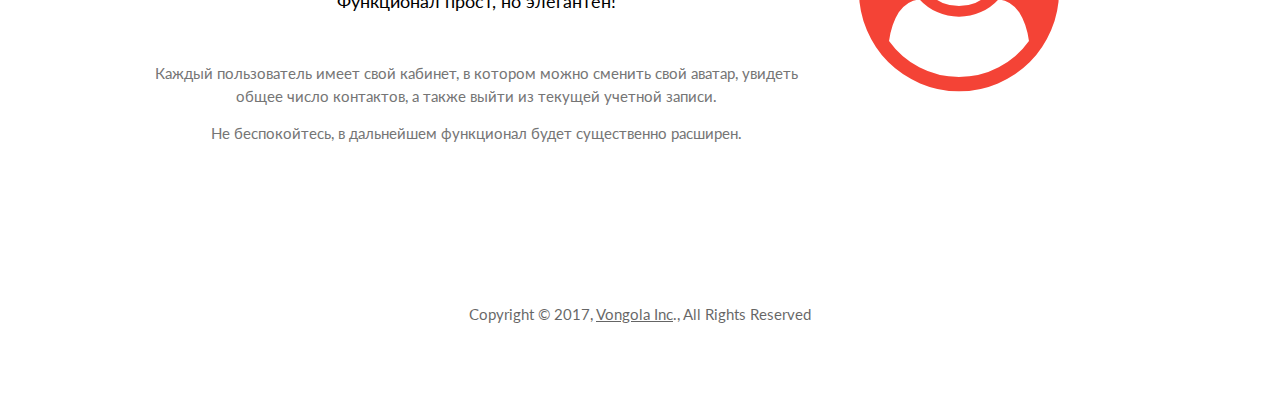
<file: СТАРАЯ ВЕРСИЯ/about.html>
<!DOCTYPE html>
<html>
  <head>
    <title>FacesBook - О сервисе</title>
    <meta charset="UTF-8">
    <meta name="viewport" content="width=device-width, initial-scale=1">
    <link rel="stylesheet" href="https://www.w3schools.com/w3css/4/w3.css">
    <link rel="stylesheet" href="https://fonts.googleapis.com/css?family=Lato">
    <link rel="stylesheet" href="https://fonts.googleapis.com/css?family=Montserrat">
    <link rel="stylesheet" href="https://cdnjs.cloudflare.com/ajax/libs/font-awesome/4.7.0/css/font-awesome.min.css">
    <style>
      body,h1,h2,h3,h4,h5,h6 {
        font-family: "Lato", sans-serif
      }
      .w3-bar,h1,button {
        font-family: "Montserrat", sans-serif
      }
      .fa-lock, .fa-address-card, .fa-user-circle {
        font-size:200px
      }
      li {
        margin: 5px;
      }
    </style>
</head>
<body>

<!-- Navbar -->
<div class="w3-top">
  <div class="w3-bar w3-red w3-card w3-left-align w3-large">
    <a class="w3-bar-item w3-button w3-hide-medium w3-hide-large w3-right w3-padding-large w3-hover-white w3-large w3-red" href="javascript:void(0);" onclick="menuSwitcher()" title="Нажмите для открытия меню навигации"><i class="fa fa-bars"></i></a>
    <a href="index.html" class="w3-bar-item w3-button w3-hide-small w3-padding-large w3-hover-white">Главная</a>
    <a href="about.html" class="w3-bar-item w3-button w3-padding-large w3-white">О сервисе</a>
    <a href="address_book.html" class="w3-bar-item w3-button w3-hide-small w3-padding-large w3-hover-white">Адресная книга</a>
    <a href="login.html" class="w3-bar-item w3-button w3-hide-small w3-padding-large w3-hover-white" id="show-auth">Авторизация</a>
    <a href="user_page.html" class="w3-bar-item w3-button w3-hide-small w3-padding-large w3-hover-white" id="show-user">USER</a>
  </div>

  <!-- Navbar on small screens -->
  <div id="navDemo" class="w3-bar-block w3-white w3-hide w3-hide-large w3-hide-medium w3-large">
    <a href="about.html" class="w3-bar-item w3-button w3-padding-large">О сервисе</a>
    <a href="address_book.html" class="w3-bar-item w3-button w3-padding-large">Адресная книга</a>
    <a href="auth.html" class="w3-bar-item w3-button w3-padding-large" id="show-auth-small">Авторизация</a>
    <a href="user_page.html" class="w3-bar-item w3-button w3-padding-large" id="show-user-small">USER</a>
  </div>
</div>

<!-- Header -->
<header class="w3-container w3-red w3-center" style="padding:128px 16px">
  <h1 class="w3-margin w3-jumbo">FacesBook</h1>
  <p class="w3-xlarge">О сервисе</p>
</header>

<!-- First Grid -->
<div class="w3-row-padding w3-padding-64 w3-container">
  <div class="w3-content w3-center">
    <div class="w3-twothird">
      <h1>Какие возможности предоставляет FacesBook?</h1>
      <h5 class="w3-padding-32">Конечно же, самые главные: мобильность, гибкость и качество!</h5>

      <p class="w3-text-grey">Проект построен для реализации четко поставленной цели, а именно дать каждому возможность записать контактные данные о любом человеке, чтобы потом иметь к ним <b>ПРИВАТНЫЙ</b> доступ в любое время.</p>
    </div>

    <div class="w3-third w3-center">
      <i class="fa fa-lock w3-padding-64 w3-text-red w3-margin-right"></i>
    </div>
  </div>
</div>

<!-- Second Grid -->
<div class="w3-row-padding w3-light-grey w3-padding-64 w3-container">
  <div class="w3-content w3-center">
    <div class="w3-third w3-center">
      <i class="fa fa-address-card w3-padding-64 w3-text-red w3-margin-right"></i>
    </div>

    <div class="w3-twothird">
      <h1>Есть ли какие-либо ограничения?</h1>
      <h5 class="w3-padding-32">Сервис имеет четко поставленную и нерушимую модель.</h5>

      <ul class="w3-text-grey">
        <li>Сервис является полностью <b>БЕСПЛАТНЫМ</b> и никак не лимитирует пользователя.</li>
        <li>Каждый контакт может иметь любое имя, один адрес и один телефон.</li>
        <li>Количество записей на одном аккаунте не ограничено, равно как и возможность иметь любое число аккаунтов.</li>
      </ul>
    </div>
  </div>
</div>

<!-- Third Grid -->
<div class="w3-row-padding w3-padding-64 w3-container">
  <div class="w3-content w3-center">
    <div class="w3-twothird">
      <h1>Что подразумевает собой профиль?</h1>
      <h5 class="w3-padding-32">Функционал прост, но элегантен!</h5>

      <p class="w3-text-grey">Каждый пользователь имеет свой кабинет, в котором можно сменить свой аватар, увидеть общее число контактов, а также выйти из текущей учетной записи.</p>
      <p class="w3-text-grey">Не беспокойтесь, в дальнейшем функционал будет существенно расширен.</p>
    </div>

    <div class="w3-third w3-center">
      <i class="fa fa-user-circle w3-padding-64 w3-text-red w3-margin-right"></i>
    </div>
  </div>
</div>

<!-- Footer -->
<footer class="w3-container w3-padding-64 w3-center w3-opacity">  
 <p>Copyright &copy; 2017, <a href="https://www.t.me/snapeeye" target="_blank">Vongola Inc</a>., All Rights Reserved</p>
</footer>

<script src="js/general.js" type="text/javascript"></script>
</body>
</html>
</file>
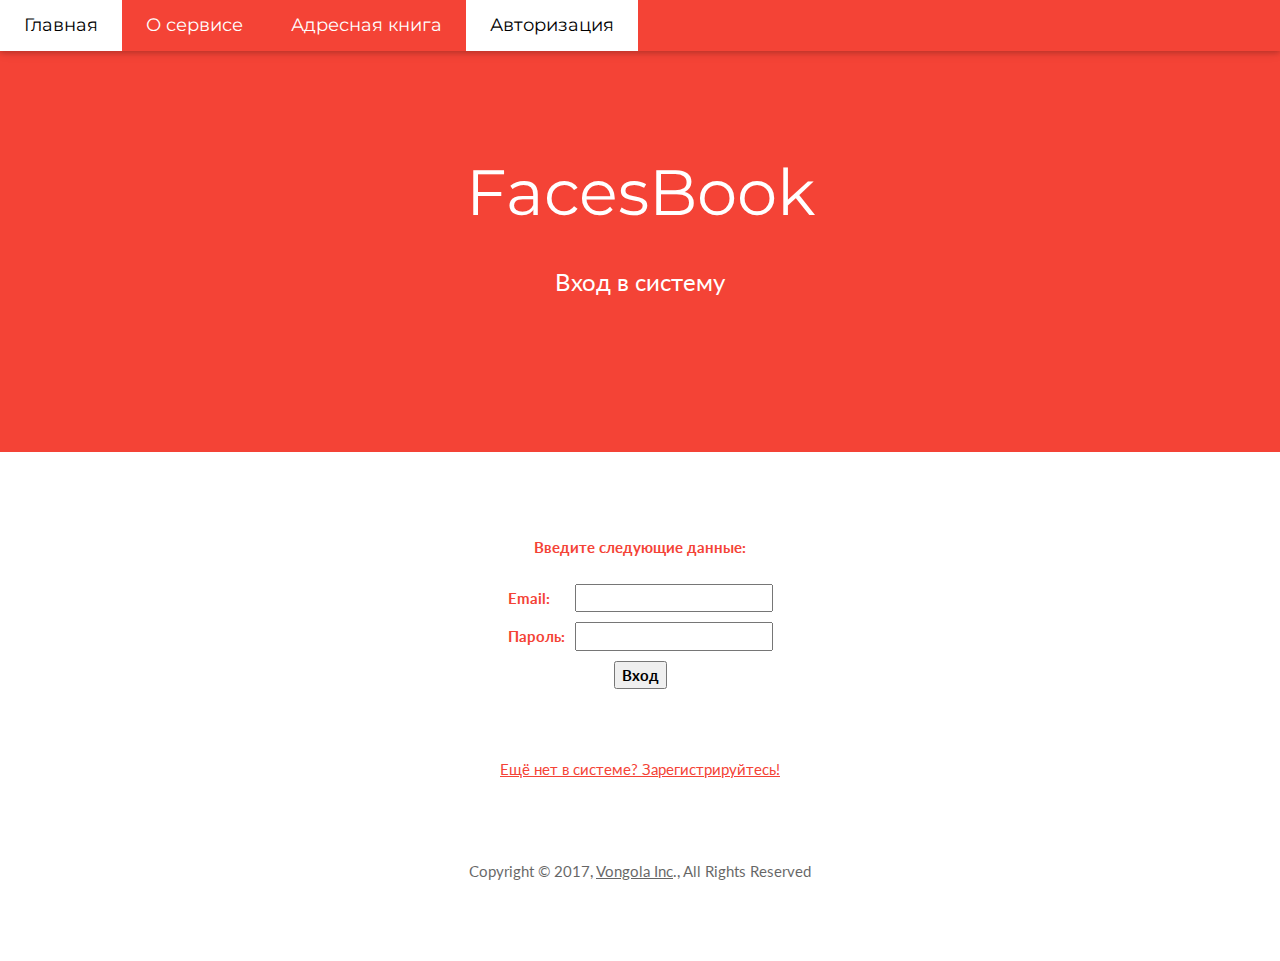
<file: СТАРАЯ ВЕРСИЯ/address_book.html>
<!DOCTYPE html>
<html>
  <head>
    <title>FacesBook - Адресная книга</title>
    <meta charset="UTF-8">
    <meta name="viewport" content="width=device-width, initial-scale=1">
    <link rel="stylesheet" href="https://www.w3schools.com/w3css/4/w3.css">
    <link rel="stylesheet" href="https://fonts.googleapis.com/css?family=Lato">
    <link rel="stylesheet" href="https://fonts.googleapis.com/css?family=Montserrat">
    <link rel="stylesheet" href="https://cdnjs.cloudflare.com/ajax/libs/font-awesome/4.7.0/css/font-awesome.min.css">
    <style>
      body,h1,h2,h3,h4,h5,h6 {
        font-family: "Lato", sans-serif
      }
      .w3-bar,h1,button {
        font-family: "Montserrat", sans-serif
      }
      .fa-anchor,.fa-coffee {
        font-size:200px
      }
      .btn-styles {
        border: 1px solid grey;
        border-radius: 10px;
        margin: 0 5px;
      }
      .vertical-align {
        vertical-align: middle!important;
      }
      .edit-bg-color {
        background-color: lightpink;
      }
      input {
        text-align: center;
      }
    </style>
</head>
<body>

<!-- Navbar -->
<div class="w3-top">
  <div class="w3-bar w3-red w3-card w3-left-align w3-large">
    <a class="w3-bar-item w3-button w3-hide-medium w3-hide-large w3-right w3-padding-large w3-hover-white w3-large w3-red" href="javascript:void(0);" onclick="menuSwitcher()" title="Нажмите для открытия меню навигации"><i class="fa fa-bars"></i></a>
    <a href="index.html" class="w3-bar-item w3-button w3-hide-small w3-padding-large w3-hover-white">Главная</a>
    <a href="about.html" class="w3-bar-item w3-button w3-hide-small w3-padding-large w3-hover-white">О сервисе</a>
    <a href="address_book.html" class="w3-bar-item w3-button w3-padding-large w3-white">Адресная книга</a>
    <a href="login.html" class="w3-bar-item w3-button w3-hide-small w3-padding-large w3-hover-white" id="show-auth">Авторизация</a>
    <a href="user_page.html" class="w3-bar-item w3-button w3-hide-small w3-padding-large w3-hover-white" id="show-user">USER</a>
  </div>

  <!-- Navbar on small screens -->
  <div id="navDemo" class="w3-bar-block w3-white w3-hide w3-hide-large w3-hide-medium w3-large">
    <a href="about.html" class="w3-bar-item w3-button w3-padding-large">О сервисе</a>
    <a href="address_book.htmluser_page.html" class="w3-bar-item w3-button w3-padding-large">Адресная книга</a>
    <a href="auth.html" class="w3-bar-item w3-button w3-padding-large" id="show-auth-small">Авторизация</a>
    <a href="user_page.html" class="w3-bar-item w3-button w3-padding-large" id="show-user-small">USER</a>
  </div>
</div>

<!-- Header -->
<header class="w3-container w3-red w3-center" style="padding:128px 16px">
  <h1 class="w3-margin w3-jumbo">FacesBook</h1>
  <p class="w3-xlarge">Адресная книга</p>
</header>

<!-- First Grid -->
<div class="w3-row-padding w3-padding-64 w3-container">
  <div class="w3-content w3-center w3-panel">
    <button id="save-all" class="w3-btn btn-styles">Сохранить изменения</button>
    <button id="create-contact" class="w3-btn btn-styles">Добавить контакт</button>
    <button id="delete-all" class="w3-btn btn-styles">Очистить всё</button>
  </div>

  <div class="w3-content w3-center">
      <table class="w3-text-red w3-table-all w3-centered" id="contacts-table">
 
      </table>
  </div>
</div>

<!-- Footer -->
<footer class="w3-container w3-padding-64 w3-center w3-opacity">
 <p>Copyright &copy; 2017, <a href="https://www.t.me/snapeeye" target="_blank">Vongola Inc</a>., All Rights Reserved</p>
</footer>

<script src="js/general.js" type="text/javascript"></script>
<script src="js/address_book.js" type="text/javascript"></script>
</body>
</html>
</file>
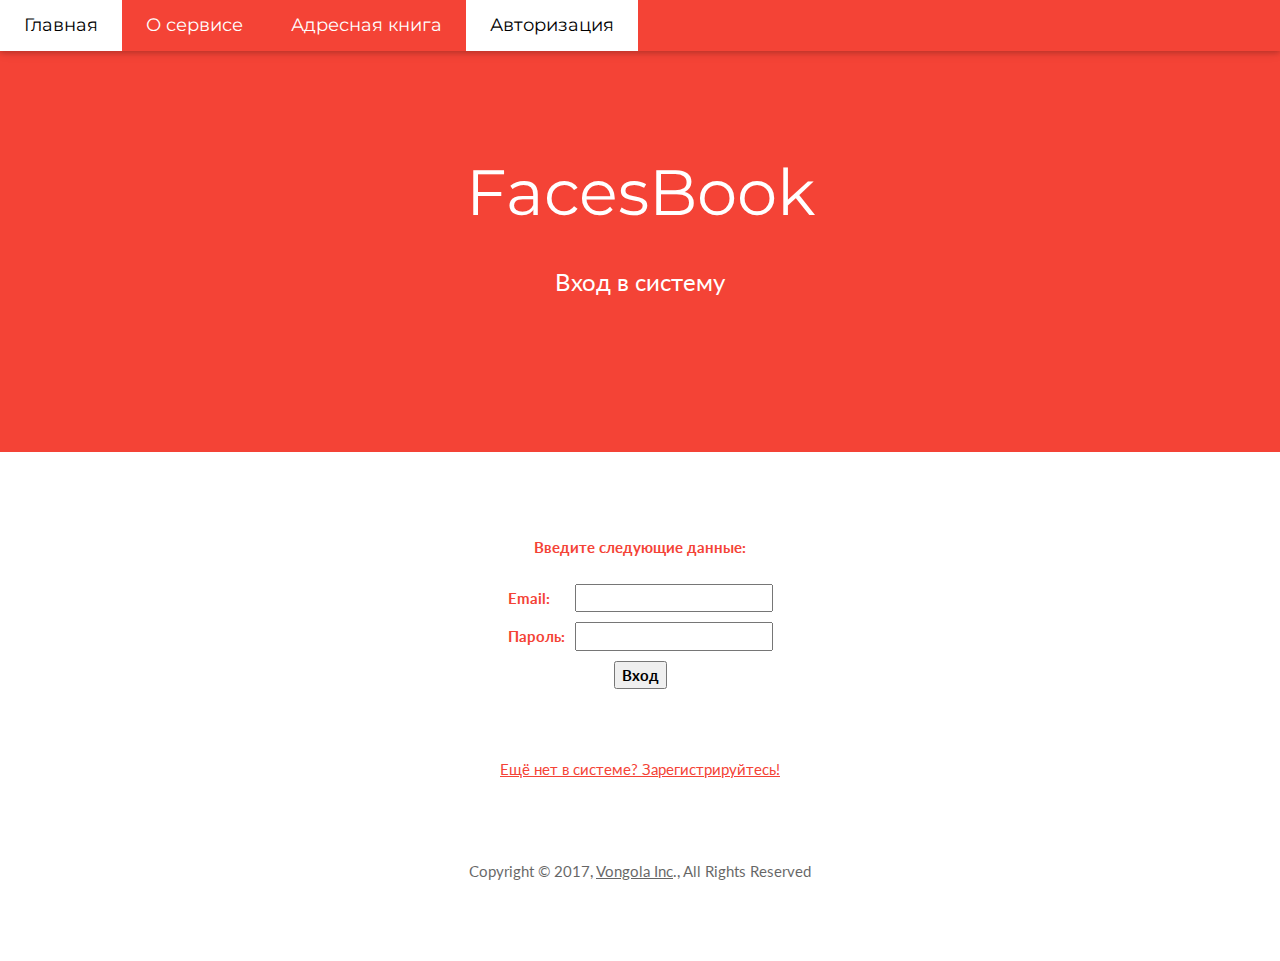
<file: СТАРАЯ ВЕРСИЯ/login.html>
<!DOCTYPE html>
<html>
  <head>
    <title>FacesBook - Вход</title>
    <meta charset="UTF-8">
    <meta name="viewport" content="width=device-width, initial-scale=1">
    <link rel="stylesheet" href="https://www.w3schools.com/w3css/4/w3.css">
    <link rel="stylesheet" href="https://fonts.googleapis.com/css?family=Lato">
    <link rel="stylesheet" href="https://fonts.googleapis.com/css?family=Montserrat">
    <link rel="stylesheet" href="https://cdnjs.cloudflare.com/ajax/libs/font-awesome/4.7.0/css/font-awesome.min.css">
    <style>
      body,h1,h2,h3,h4,h5,h6 {
        font-family: "Lato", sans-serif
      }
      .w3-bar,h1,button {
        font-family: "Montserrat", sans-serif
      }
      .fa-anchor,.fa-coffee {
        font-size:200px
      }
      .logField {
          margin: 0 auto;
          font-weight:bold
      }
    </style>
</head>
<body>

<!-- Navbar -->
<div class="w3-top">
  <div class="w3-bar w3-red w3-card w3-left-align w3-large">
    <a class="w3-bar-item w3-button w3-hide-medium w3-hide-large w3-right w3-padding-large w3-hover-white w3-large w3-red" href="javascript:void(0);" onclick="menuSwitcher()" title="Нажмите для открытия меню навигации"><i class="fa fa-bars"></i></a>
    <a href="index.html" class="w3-bar-item w3-button w3-hide-small w3-padding-large w3-hover-white" id="show-auth">Главная</a>
    <a href="about.html" class="w3-bar-item w3-button w3-hide-small w3-padding-large w3-hover-white">О сервисе</a>
    <a href="address_book.html" class="w3-bar-item w3-button w3-hide-small w3-padding-large w3-hover-white">Адресная книга</a>
    <a href="login.html" class="w3-bar-item w3-button w3-padding-large w3-white">Авторизация</a>
    <a href="user_page.html" class="w3-bar-item w3-button w3-hide-small w3-padding-large w3-hover-white" id="show-user">USER</a>
  </div>

  <!-- Navbar on small screens -->
  <div id="navDemo" class="w3-bar-block w3-white w3-hide w3-hide-large w3-hide-medium w3-large">
    <a href="about.html" class="w3-bar-item w3-button w3-padding-large">О сервисе</a>
    <a href="address_book.html" class="w3-bar-item w3-button w3-padding-large">Адресная книга</a>
    <a href="auth.html" class="w3-bar-item w3-button w3-padding-large" id="show-auth-small">Авторизация</a>
    <a href="user_page.html" class="w3-bar-item w3-button w3-padding-large" id="show-user-small">USER</a>
  </div>
</div>

<!-- Header -->
<header class="w3-container w3-red w3-center" style="padding:128px 16px">
  <h1 class="w3-margin w3-jumbo">FacesBook</h1>
  <p class="w3-xlarge">Вход в систему</p>
</header>

<!-- First Grid -->
<div class="w3-row-padding w3-padding-64 w3-container">
  <div class="w3-content">
    <div class="w3-text-red">
      <table cellpadding="5" cellspacing="0" class="logField">
        <tbody>
          <tr>
            <td colspan="2" align="center">
              <p>Введите следующие данные:</p>
            </td>
          </tr>
          <tr>
            <td>Email:<br></td>
            <td><input type="email" id="data-email" maxlength="25"></td>
          </tr>
          <tr>
            <td>Пароль:<br></td>
            <td><input type="password" id="data-password" maxlength="14"></td>
          </tr>
          <tr>
            <td class="w3-text-grey" colspan="2" style="text-align: center;"><input type="button" value="Вход" id='btn-login'></td>
          </tr>
        </tbody>
      </table>
    </div>
  </div>
</div>

<div class="w3-center w3-text-red">
  <a class="" href="registration.html">Ещё нет в системе? Зарегистрируйтесь!</a>
</div>

<!-- Footer -->
<footer class="w3-container w3-padding-64 w3-center w3-opacity">
 <p>Copyright &copy; 2017, <a href="https://www.t.me/snapeeye" target="_blank">Vongola Inc</a>., All Rights Reserved</p>
</footer>

<script src="js/general.js" type="text/javascript"></script>
<script src="js/login.js" type="text/javascript"></script>

</body>
</html>
</file>
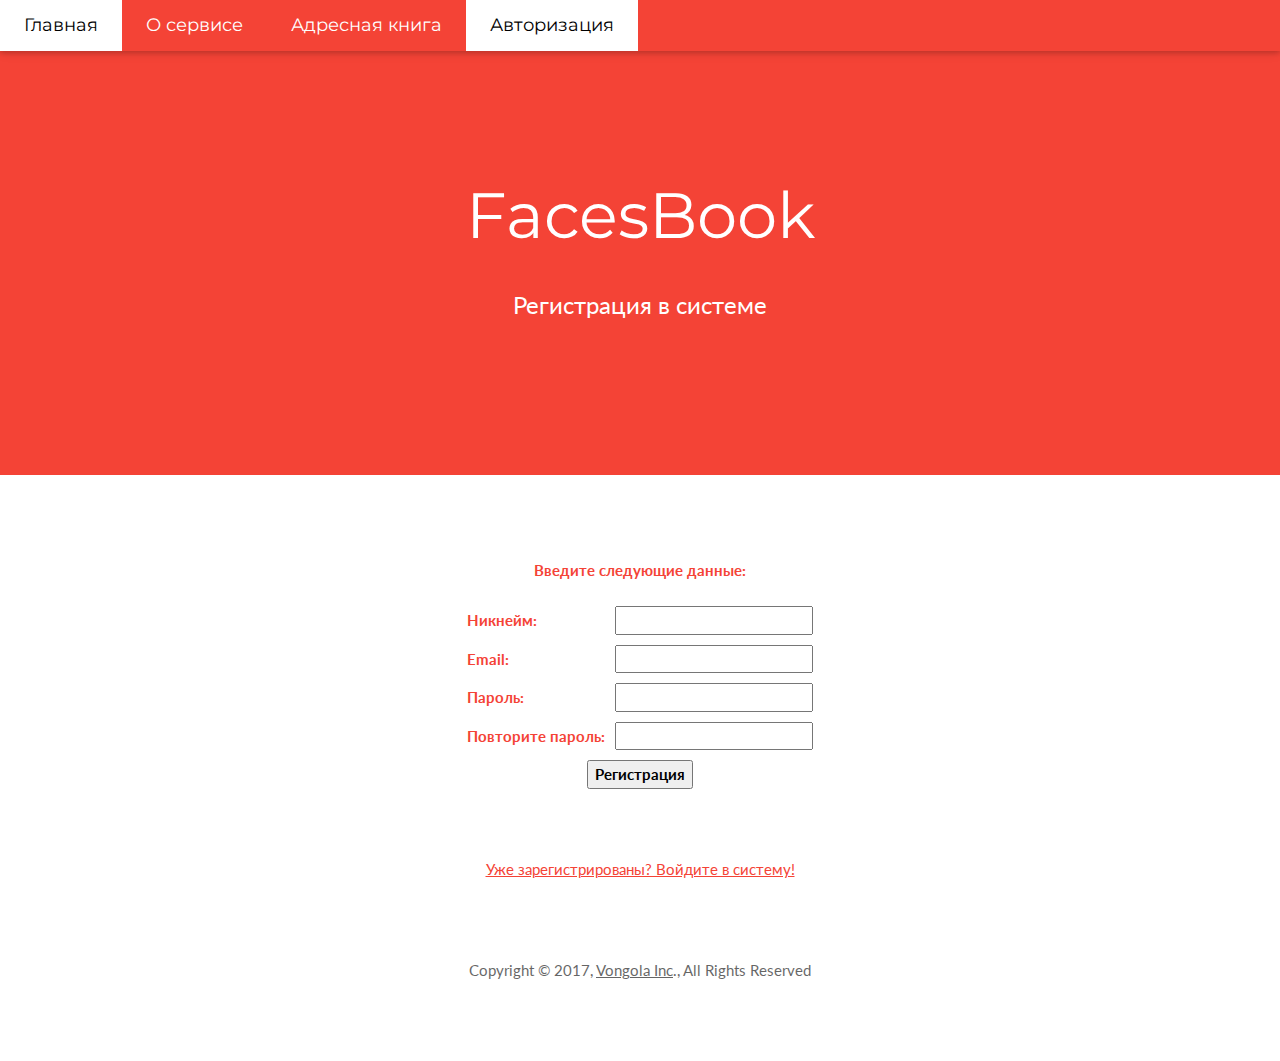
<file: СТАРАЯ ВЕРСИЯ/registration.html>
<!DOCTYPE html>
<html>
  <head>
    <title>FacesBook - Регистрация</title>
    <meta charset="UTF-8">
    <meta name="viewport" content="width=device-width, initial-scale=1">
    <link rel="stylesheet" href="https://www.w3schools.com/w3css/4/w3.css">11
    <link rel="stylesheet" href="https://fonts.googleapis.com/css?family=Lato">
    <link rel="stylesheet" href="https://fonts.googleapis.com/css?family=Montserrat">
    <link rel="stylesheet" href="https://cdnjs.cloudflare.com/ajax/libs/font-awesome/4.7.0/css/font-awesome.min.css">
    <style>
      body,h1,h2,h3,h4,h5,h6 {
        font-family: "Lato", sans-serif
      }
      .w3-bar,h1,button {
        font-family: "Montserrat", sans-serif
      }
      .fa-anchor,.fa-coffee {
        font-size:200px
      }
      .regField {
          margin: 0 auto;
          font-weight:bold
      }
    </style>
</head>
<body>

<!-- Navbar -->
<div class="w3-top">
  <div class="w3-bar w3-red w3-card w3-left-align w3-large">
    <a class="w3-bar-item w3-button w3-hide-medium w3-hide-large w3-right w3-padding-large w3-hover-white w3-large w3-red" href="javascript:void(0);" onclick="menuSwitcher()" title="Нажмите для открытия меню навигации"><i class="fa fa-bars"></i></a>
    <a href="index.html" class="w3-bar-item w3-button w3-hide-small w3-padding-large w3-hover-white" id="show-auth">Главная</a>
    <a href="about.html" class="w3-bar-item w3-button w3-hide-small w3-padding-large w3-hover-white">О сервисе</a>
    <a href="address_book.html" class="w3-bar-item w3-button w3-hide-small w3-padding-large w3-hover-white">Адресная книга</a>
    <a href="login.html" class="w3-bar-item w3-button w3-padding-large w3-white">Авторизация</a>
    <a href="user_page.html" class="w3-bar-item w3-button w3-hide-small w3-padding-large w3-hover-white" id="show-user">USER</a>
  </div>

  <!-- Navbar on small screens -->
  <div id="navDemo" class="w3-bar-block w3-white w3-hide w3-hide-large w3-hide-medium w3-large">
    <a href="about.html" class="w3-bar-item w3-button w3-padding-large">О сервисе</a>
    <a href="address_book.html" class="w3-bar-item w3-button w3-padding-large">Адресная книга</a>
    <a href="auth.html" class="w3-bar-item w3-button w3-padding-large" id="show-auth-small">Авторизация</a>
    <a href="user_page.html" class="w3-bar-item w3-button w3-padding-large" id="show-user-small">USER</a>
  </div>
</div>

<!-- Header -->
<header class="w3-container w3-red w3-center" style="padding:128px 16px">
  <h1 class="w3-margin w3-jumbo">FacesBook</h1>
  <p class="w3-xlarge">Регистрация в системе</p>
</header>

<!-- First Grid -->
<div class="w3-row-padding w3-padding-64 w3-container">
  <div class="w3-content">
    <div class="w3-text-red">
      <table cellpadding="5" cellspacing="0" class="regField">
        <tbody>
          <tr>
            <td colspan="2" align="center">
              <p>Введите следующие данные:</p>
            </td>
          </tr>
          <tr>
            <td>Никнейм:<br></td>
            <td><input type="text" id="data-nickname" maxlength="30"></td>
          </tr>
          <tr>
            <td>Email:<br></td>
            <td><input type="email" id="data-email" maxlength="25"></td>
          </tr>
          <tr>
            <td>Пароль:<br></td>
            <td><input type="password" id="data-password" maxlength="14"></td>
          </tr>
          <tr>
            <td>Повторите пароль:<br></td>
            <td><input type="password" id="data-password-check" maxlength="14"></td>
          </tr>
          <tr>
            <td class="w3-text-grey" colspan="2" style="text-align: center;"><input type="button" value="Регистрация" id='btn-reg'></td>
          </tr>
        </tbody>
      </table>
    </div>
  </div>
</div>

<div class="w3-center w3-text-red">
  <a class="" href="login.html">Уже зарегистрированы? Войдите в систему!</a>
</div>

<!-- Footer -->
<footer class="w3-container w3-padding-64 w3-center w3-opacity">  
 <p>Copyright &copy; 2017, <a href="https://www.t.me/snapeeye" target="_blank">Vongola Inc</a>., All Rights Reserved</p>
</footer>

<script src="js/general.js" type="text/javascript"></script>
<script src="js/registration.js" type="text/javascript"></script>

</body>
</html>
</file>
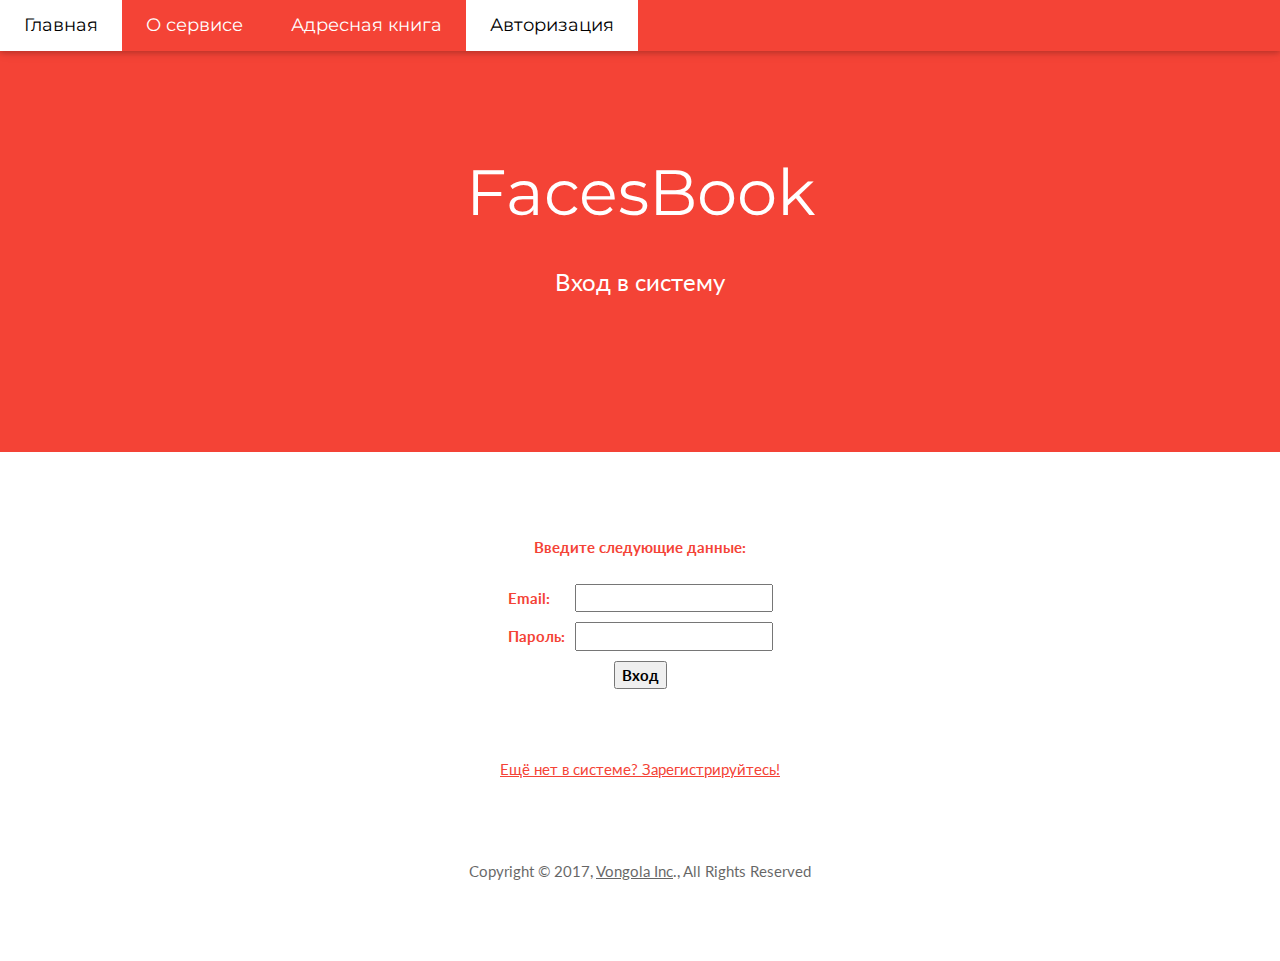
<file: СТАРАЯ ВЕРСИЯ/user_page.html>
<!DOCTYPE html>
<html>
  <head>
    <title>FacesBook - Профиль пользователя</title>
    <meta charset="UTF-8">
    <meta name="viewport" content="width=device-width, initial-scale=1">
    <link rel="stylesheet" href="https://www.w3schools.com/w3css/4/w3.css">
    <link rel="stylesheet" href="https://fonts.googleapis.com/css?family=Lato">
    <link rel="stylesheet" href="https://fonts.googleapis.com/css?family=Montserrat">
    <link rel="stylesheet" href="https://cdnjs.cloudflare.com/ajax/libs/font-awesome/4.7.0/css/font-awesome.min.css">
    <style>
      body,h1,h2,h3,h4,h5,h6 {
        font-family: "Lato", sans-serif
      }
      .w3-bar,h1,button {
        font-family: "Montserrat", sans-serif
      }
      .fa-anchor,.fa-coffee {
        font-size:200px
      }
      .regField {
          margin: 0 auto;
          font-weight:bold
      }
      .img-user {
      	max-width: 20%;
      	height: auto;
      	border: 2px solid red;
        min-height: 50px;
        min-width: 50px;
        margin: 0 auto;
      }
      .nickname-text-decorate {

      }
      .contact-number-display {

      }
      .button-logout-decoration {

      }

      .img-user {
        width: 30%;
        border-radius: 5px;
          cursor: pointer;
          transition: 0.3s;
          border: 2px solid red;
      }
      .img-user:hover {
        opacity: 0.7;
      }
      /* The Modal (background) */
      .modal {
          display: none; /* Hidden by default */
          position: fixed; /* Stay in place */
          z-index: 1; /* Sit on top */
          padding-top: 100px; /* Location of the box */
          left: 0;
          top: 0;
          width: 100%; /* Full width */
          height: 100%; /* Full height */
          overflow: auto; /* Enable scroll if needed */
          background-color: rgb(0,0,0); /* Fallback color */
          background-color: rgba(0,0,0,0.9); /* Black w/ opacity */
      }

      /* Modal Content (image) */
      .modal-content {
          margin: auto;
          display: block;
          width: 80%;
          max-width: 700px;
      }

      /* Caption of Modal Image */
      #caption {
          margin: auto;
          display: block;
          width: 80%;
          max-width: 700px;
          text-align: center;
          color: #ccc;
          padding: 10px 0;
          height: 150px;
      }

      /* Add Animation */
      .modal-content, #caption {    
          -webkit-animation-name: zoom;
          -webkit-animation-duration: 0.6s;
          animation-name: zoom;
          animation-duration: 0.6s;
      }
      /* The Close Button */
      .close {
          position: absolute;
          top: 15px;
          right: 35px;
          color: #f1f1f1;
          font-size: 40px;
          font-weight: bold;
          transition: 0.3s;
      }

      .close:hover,
      .close:focus {
          color: #bbb;
          text-decoration: none;
          cursor: pointer;
      }

      /* 100% Image Width on Smaller Screens */
      @media only screen and (max-width: 700px){
          .modal-content {
              width: 100%;
          }
      }

      .display-user-number {
        display: flex;
        justify-content: space-between;
        width: 30%;
        margin: auto;
      }

      .btn-styles {
        border: 1px solid grey;
        border-radius: 10px;
      }

      .el-margin-top {
        margin-top: 10px;
      }

      .uploader {
        position: relative;
        overflow: hidden;
      }
      .uploader input[type="file"] {
        display: block;
        position: absolute;
        top: 0;
        right: 0;
        opacity: 0;
        font-size: 10px;
        filter: alpha(opacity=0);
        cursor: pointer;
        width: 50px;
      }
    </style>
</head>
<body>

<!-- Navbar -->
<div class="w3-top">
  <div class="w3-bar w3-red w3-card w3-left-align w3-large">
    <a class="w3-bar-item w3-button w3-hide-medium w3-hide-large w3-right w3-padding-large w3-hover-white w3-large w3-red" href="javascript:void(0);" onclick="menuSwitcher()" title="Нажмите для открытия меню навигации"><i class="fa fa-bars"></i></a>
    <a href="index.html" class="w3-bar-item w3-button w3-hide-small w3-padding-large w3-hover-white">Главная</a>
    <a href="about.html" class="w3-bar-item w3-button w3-hide-small w3-padding-large w3-hover-white">О сервисе</a>
    <a href="address_book.html" class="w3-bar-item w3-button w3-hide-small w3-padding-large w3-hover-white">Адресная книга</a>
    <a href="login.html" class="w3-bar-item w3-button w3-hide-small w3-padding-large w3-hover-white" id="show-auth">Авторизация</a>
    <a href="user_page.html" class="w3-bar-item w3-button w3-padding-large w3-white" id="show-user">USER</a>
  </div>

  <!-- Navbar on small screens -->
  <div id="navDemo" class="w3-bar-block w3-white w3-hide w3-hide-large w3-hide-medium w3-large">
    <a href="about.html" class="w3-bar-item w3-button w3-padding-large">О сервисе</a>
    <a href="address_book.html" class="w3-bar-item w3-button w3-padding-large">Адресная книга</a>
    <a href="auth.html" class="w3-bar-item w3-button w3-padding-large" id="show-auth-small">Авторизация</a>
    <a href="user_page.html" class="w3-bar-item w3-button w3-padding-large" id="show-user-small">USER</a>
  </div>
</div>

<!-- Header -->
<header class="w3-container w3-red w3-center" style="padding:128px 16px">
  <h1 class="w3-margin w3-jumbo">FacesBook</h1>
  <p class="w3-xlarge">Профиль пользователя</p>
</header>

<!-- First Grid -->
<div class="w3-row-padding w3-padding-64 w3-container">
  <div class="w3-content w3-center">
    <div>
      <h1 id="user-nickname"></h1>
    </div>

    <img class="img-user" id="myImg">
    <!-- The Modal -->
    <div id="myModal" class="modal">
      <span class="close">×</span>
      <img class="modal-content" id="img01">
      <div id="caption"></div>
    </div>

    <div title='Загрузить картинку'>
      <label class="uploader">
        <img src="http://wscont1.apps.microsoft.com/winstore/1x/c37a9d99-6698-4339-acf3-c01daa75fb65/Icon.13385.png" alt="" />
        <input id="uploader-avatar" type="file" />
      </label>
    </div>

    <div class="display-user-number ">
      <p>Количество контактов:</p>
      <p id="user-number"></p>
    </div>

    <div>
      <a href="address_book.html">Перейти к списку контактов</a>
    </div>

    <div>
      <button class="w3-btn btn-styles el-margin-top" id="btn-logout">Выйти из учетной записи</button>
    </div>
  </div>
</div>

<!-- Footer -->
<footer class="w3-container w3-padding-64 w3-center w3-opacity">
 <p>Copyright &copy; 2017, <a href="https://www.t.me/snapeeye" target="_blank">Vongola Inc</a>., All Rights Reserved</p>
</footer>

<script src="js/general.js" type="text/javascript"></script>
<script src="js/user_page.js" type="text/javascript"></script>

</body>
</html>
</file>
<file: css/general.css>
body, h1, h2, h3, h4, h5, h6 {
    font-family: "Lato", sans-serif;
}
.w3-bar,h1,button {
    font-family: "Montserrat", sans-serif;
}
.fa-anchor,.fa-coffee {
    font-size: 200px;
}
</file>
<file: css/about.css>
.fa-lock, .fa-address-card, .fa-user-circle {
    font-size: 200px
}

li {
    margin: 5px;
}
</file>
<file: css/address_book.css>
.vertical-align {
  vertical-align: middle!important;
}

input {
  text-align: center;
}

.search-element {
  height: 30px;
  font-weight: 400;
  font-size: 18px;
}

#search-indicator {
  padding-bottom: 2px;
}

.format-column {
  max-width: 400px;
}
</file>
<file: css/login.css>
.logField {
    margin: 0 auto;
    font-weight: bold;
}
</file>
<file: css/registration.css>
.regField {
    margin: 0 auto;
    font-weight: bold;
}
</file>
<file: css/user_page.css>
.btn-styles {
  border: 1px solid grey;
  border-radius: 10px;
}

.el-margin-top {
  margin-top: 10px;
}

.ta-size-props {
  min-height: 28px;
  min-width: 174px;
  max-width: 400px;
  width: 250px;
}

.readonly {
  background-color: lightgray;
}

input[type="text"] {
  text-align: center;
}

.fio-width {
  width: 400px;
}
</file>
